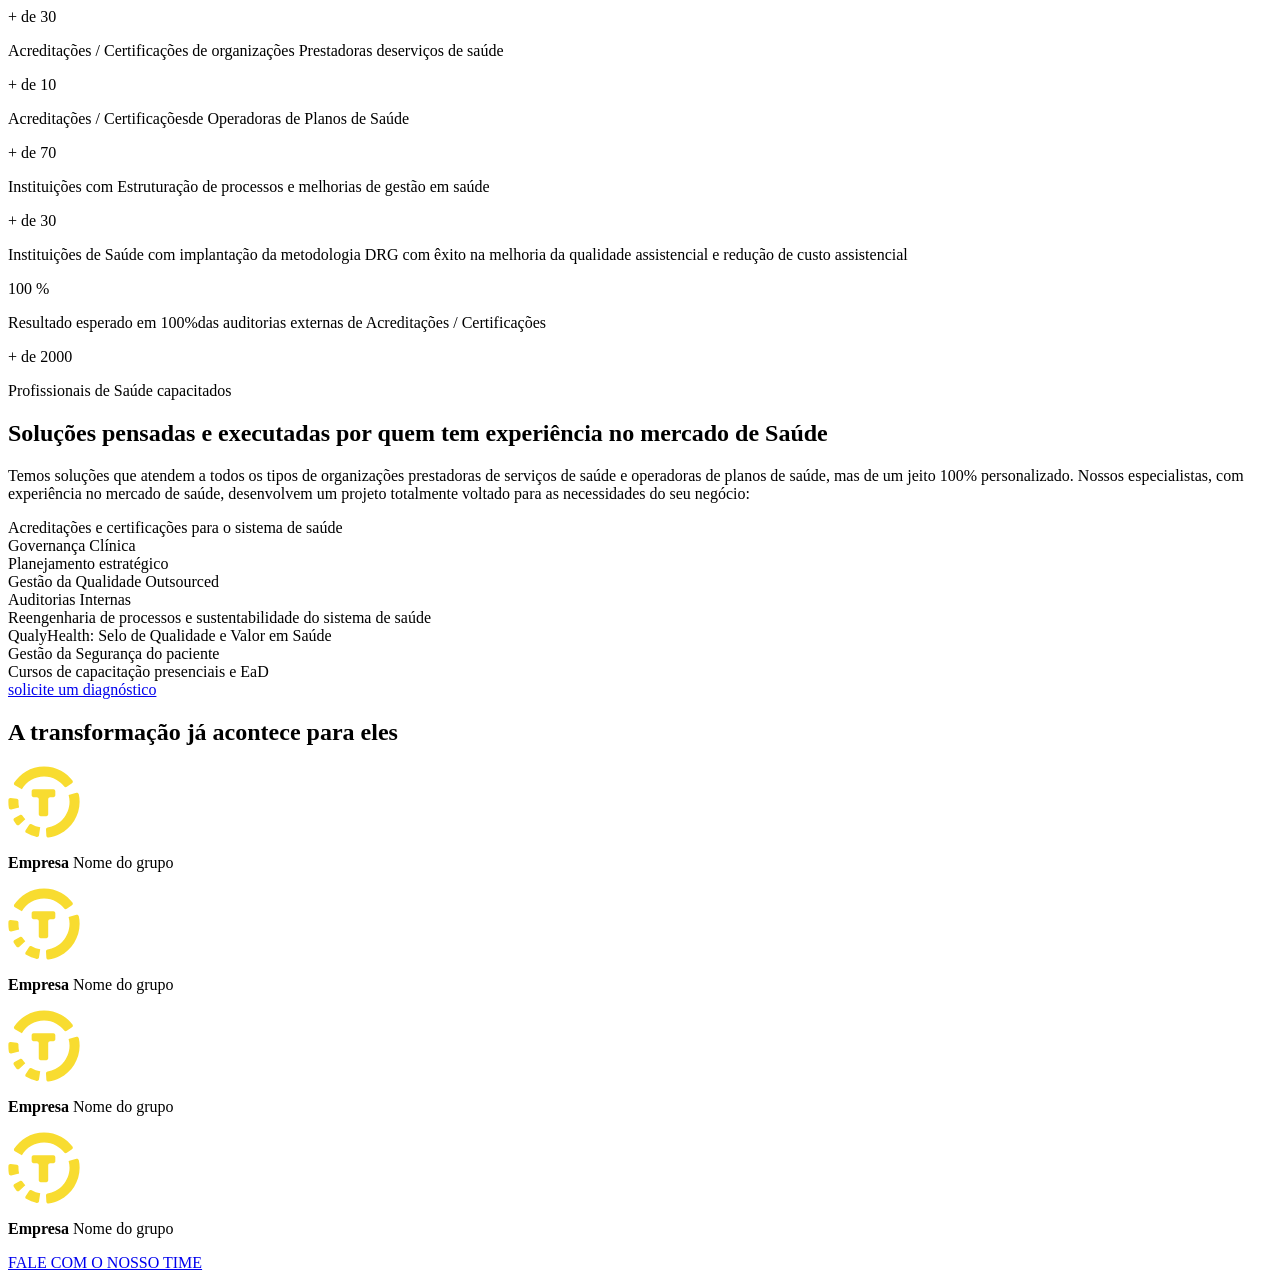
<file: .dev/src/index.html>
<include src="./html/header.html"></include>

<body class="page--home">
	<include src="./html/nav.html"></include>

	<main>
		<include src="./html//hero/hero-ni.html"></include>
		<section class="numbers">
			<div class="numbers__container">
				<div class="numbers__card">
					<p class="numbers__text">
						+ de
						<span>30</span>
					</p>
					<p class="numbers__desc">Acreditações / Certificações de organizações Prestadoras deserviços de saúde</p>
				</div>
				<div class="numbers__card">
					<p class="numbers__text">
						+ de
						<span>10</span>
					</p>
					<p class="numbers__desc">Acreditações / Certificaçõesde Operadoras de Planos de Saúde</p>
				</div>
				<div class="numbers__card">
					<p class="numbers__text">
						+ de
						<span>70</span>
					</p>
					<p class="numbers__desc">Instituições com Estruturação de processos e melhorias de gestão em saúde</p>
				</div>
				<div class="numbers__card">
					<p class="numbers__text">
						+ de
						<span>30</span>
					</p>
					<p class="numbers__desc">
						Instituições de Saúde com implantação da metodologia DRG com êxito na melhoria da qualidade assistencial e redução de custo assistencial
					</p>
				</div>
				<div class="numbers__card">
					<p class="numbers__text">
						100
						<span>%</span>
					</p>
					<p class="numbers__desc">Resultado esperado em 100%das auditorias externas de Acreditações / Certificações</p>
				</div>
				<div class="numbers__card">
					<p class="numbers__text">
						+ de
						<span>2000</span>
					</p>
					<p class="numbers__desc">Profissionais de Saúde capacitados</p>
				</div>
			</div>
		</section>

		<include src="./html/components/resources.html"></include>
		<section class="solutions">
			<h2 class="default__title">Soluções pensadas e executadas por quem tem experiência no mercado de Saúde</h2>
			<p class="default__desc">
				Temos soluções que atendem a todos os tipos de organizações prestadoras de serviços de saúde e operadoras de planos de saúde, mas de um jeito 100%
				personalizado. Nossos especialistas, com experiência no mercado de saúde, desenvolvem um projeto totalmente voltado para as necessidades do seu negócio:
			</p>
			<div class="solutions__container">
				<div class="solutions__card">Acreditações e certificações para o sistema de saúde</div>
				<div class="solutions__card">Governança Clínica</div>
				<div class="solutions__card">Planejamento estratégico</div>
				<div class="solutions__card">Gestão da Qualidade Outsourced</div>
				<div class="solutions__card">Auditorias Internas</div>
				<div class="solutions__card">Reengenharia de processos e sustentabilidade do sistema de saúde</div>
				<div class="solutions__card">QualyHealth: Selo de Qualidade e Valor em Saúde</div>
				<div class="solutions__card">Gestão da Segurança do paciente</div>
				<div class="solutions__card">Cursos de capacitação presenciais e EaD</div>
			</div>
			<div class="button--container"><a href="#form" class="button white bigger">solicite um diagnóstico</a></div>
		</section>
		<section class="map">
			<include src="./html/hero/hero-inv.html"></include>
		</section>
		<section class="transform">
			<section class="resources">
				<div class="resources__container">
					<h2 class="default__title" data-aos="fade-down" data-aos-delay="300">A transformação já acontece para eles</h2>

					<div class="resources__content">
						<div class="card-resources" data-aos="fade-right" data-aos-delay="300">
							<div class="card-resources__icon"><img src="./assets/logo.svg" alt="" /></div>
							<p class="default__desc">
								<b>Empresa</b>
								Nome do grupo
							</p>
						</div>
						<div class="card-resources" data-aos="fade-right" data-aos-delay="400">
							<div class="card-resources__icon"><img src="./assets/logo.svg" alt="" /></div>
							<p class="default__desc">
								<b>Empresa</b>
								Nome do grupo
							</p>
						</div>
						<div class="card-resources" data-aos="fade-right" data-aos-delay="500">
							<div class="card-resources__icon"><img src="./assets/logo.svg" alt="" /></div>
							<p class="default__desc">
								<b>Empresa</b>
								Nome do grupo
							</p>
						</div>
						<div class="card-resources" data-aos="fade-right" data-aos-delay="500">
							<div class="card-resources__icon"><img src="./assets/logo.svg" alt="" /></div>
							<p class="default__desc">
								<b>Empresa</b>
								Nome do grupo
							</p>
						</div>
					</div>
					<div class="button--container center" data-aos="fade-right" data-aos-delay="300">
						<a href="typ.html" class="button bigger">FALE COM O NOSSO TIME</a>
					</div>
				</div>
			</section>
		</section>
		<include src="./html/components/testimonials.html"></include>
		<section class="form" id="form">
			<include src="./html/hero/hero-hf.html"></include>
		</section>
		<include src="./html/components/faq.html"></include>
		<a href="politcs.html"></a>
	</main>

	<include src="./html/footer.html"></include>
</body>
</file>
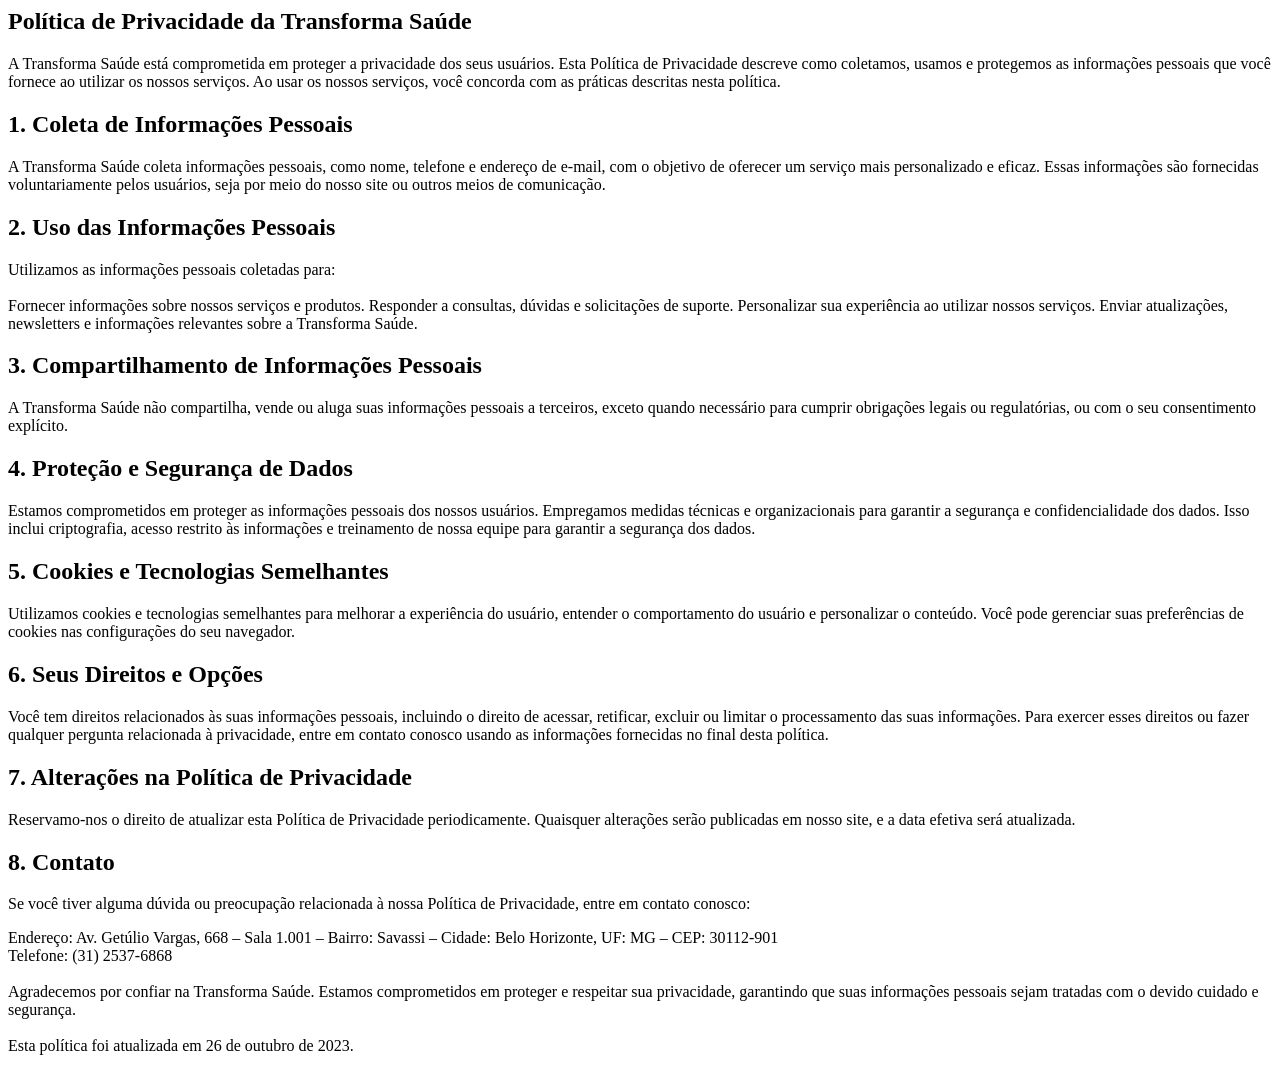
<file: .dev/src/politcs.html>
<include src="./html/header.html"></include>

<body class="page--home">
  <include src="./html/nav.html"></include>

  <main>
    <section class="text">
      <div class="text__container">
        <h1 class="default__title bigger">Política de Privacidade da Transforma Saúde</h1>

        <p class="default__desc bigger">
          A Transforma Saúde está comprometida em proteger a privacidade dos seus usuários. Esta Política de Privacidade
          descreve como coletamos, usamos e protegemos as informações pessoais que você fornece ao utilizar os nossos
          serviços. Ao usar os nossos serviços, você concorda com as práticas descritas nesta política.</p>

        <div class="text__item">
          <h2 class="default__title">
            1. Coleta de Informações Pessoais

          </h2>
          <p class="deafult__desc"> A Transforma Saúde coleta informações pessoais, como nome, telefone e endereço de
            e-mail, com o objetivo de
            oferecer um serviço mais personalizado e eficaz. Essas informações são fornecidas voluntariamente pelos
            usuários, seja por meio do nosso site ou outros meios de comunicação.</p>
        </div>
        <div class="text__item">
          <h2 class="default__title">

            2. Uso das Informações Pessoais
          </h2>
          <p class="default__desc">Utilizamos as informações pessoais coletadas para:
            <br><br>
            Fornecer informações sobre nossos serviços e produtos.
            Responder a consultas, dúvidas e solicitações de suporte.
            Personalizar sua experiência ao utilizar nossos serviços.
            Enviar atualizações, newsletters e informações relevantes sobre a Transforma Saúde.
          </p>
        </div>
        <div class="text__item">
          <h2 class="default__title">
            3. Compartilhamento de Informações Pessoais

          </h2>
          <p class="default__desc">A Transforma Saúde não compartilha, vende ou aluga suas informações pessoais a
            terceiros, exceto quando necessário para cumprir obrigações legais ou regulatórias, ou com o seu
            consentimento explícito.</p>

        </div>
        <div class="text__item">
          <h2 class="default__title">
            4. Proteção e Segurança de Dados

          </h2>
          <p class="default__desc">Estamos comprometidos em proteger as informações pessoais dos nossos usuários.
            Empregamos medidas técnicas e organizacionais para garantir a segurança e confidencialidade dos dados. Isso
            inclui criptografia, acesso restrito às informações e treinamento de nossa equipe para garantir a segurança
            dos dados.</p>

        </div>
        <div class="text__item">
          <h2 class="default__title">
            5. Cookies e Tecnologias Semelhantes

          </h2>
          <p class="default__desc">Utilizamos cookies e tecnologias semelhantes para melhorar a experiência do usuário,
            entender o comportamento do usuário e personalizar o conteúdo. Você pode gerenciar suas preferências de
            cookies nas configurações do seu navegador.</p>

        </div>
        <div class="text__item">
          <h2 class="default__title">
            6. Seus Direitos e Opções

          </h2>
          <p class="default__desc">Você tem direitos relacionados às suas informações pessoais, incluindo o direito de
            acessar, retificar, excluir ou limitar o processamento das suas informações. Para exercer esses direitos ou
            fazer qualquer pergunta relacionada à privacidade, entre em contato conosco usando as informações fornecidas
            no final desta política.</p>

        </div>
        <div class="text__item">

          <h2 class="default__title">
            7. Alterações na Política de Privacidade

          </h2>
          <p class="default__desc">Reservamo-nos o direito de atualizar esta Política de Privacidade periodicamente.
            Quaisquer alterações serão publicadas em nosso site, e a data efetiva será atualizada.</p>

        </div>
        <div class="text__item">
          <h2 class="default__title">
            8. Contato

          </h2>
          <p class="default__desc">Se você tiver alguma dúvida ou preocupação relacionada à nossa Política de
            Privacidade, entre em contato conosco:</p>

        </div>
        <div class="text__item">

          <p class="default__desc">Endereço: Av. Getúlio Vargas, 668 – Sala 1.001 – Bairro: Savassi – Cidade: Belo
            Horizonte, UF: MG – CEP: 30112-901 <br>
            Telefone: (31) 2537-6868
            <br><br>
            Agradecemos por confiar na Transforma Saúde. Estamos comprometidos em proteger e respeitar sua privacidade,
            garantindo que suas informações pessoais sejam tratadas com o devido cuidado e segurança.
            <br><br>Esta política foi atualizada em 26 de outubro de 2023.

          </p>

        </div>

      </div>
    </section>
  </main>

  <include src="./html/footer.html"></include>
</body>
</file>
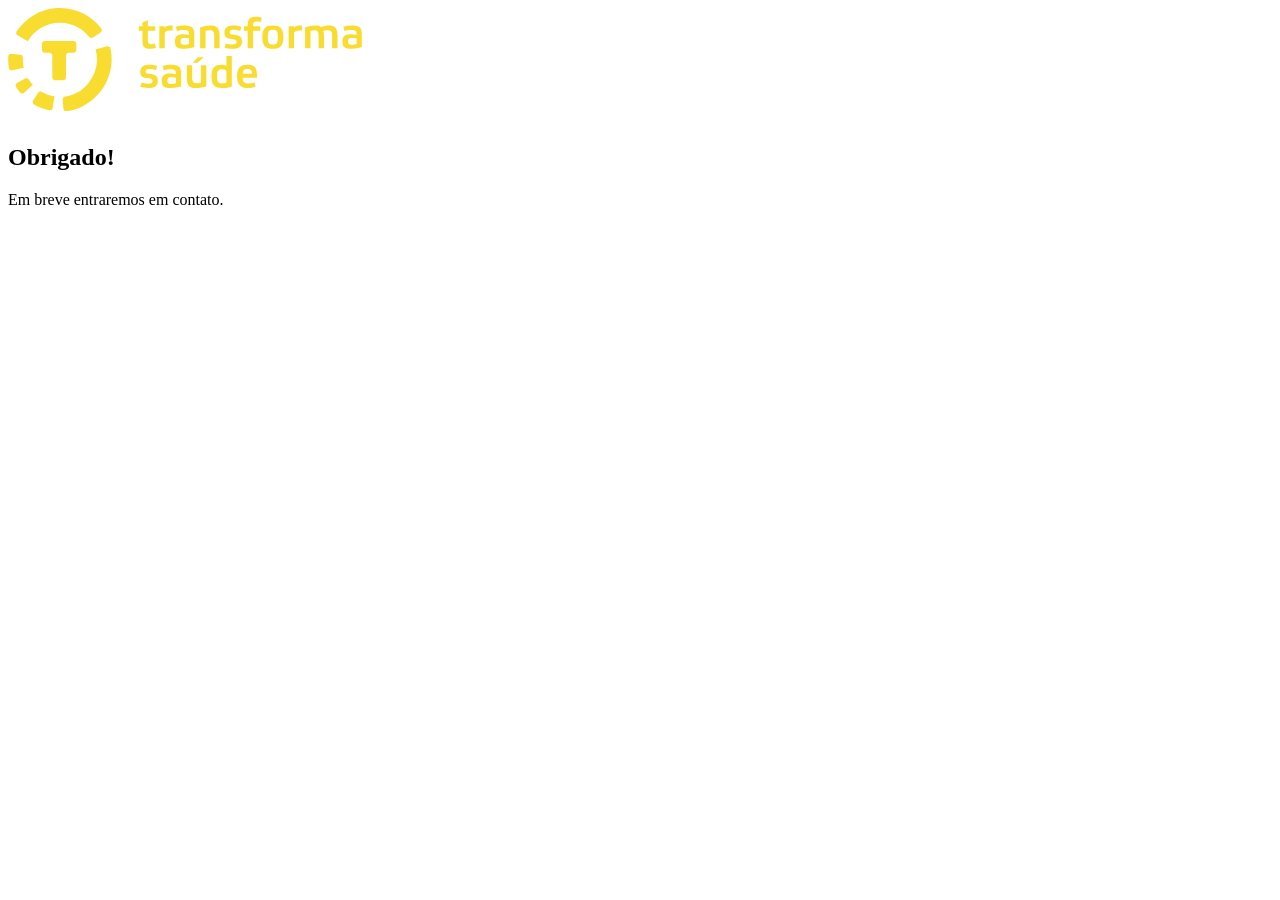
<file: .dev/src/typ.html>
<include src="./html/header.html"></include>

<body class="page--typ">
	<include src="./html/nav.html"></include>

	<section class="hero" data-aos="fade-down" data-aos-delay="300">
		<div class="hero__container d-flex">
			<div class="hero__content">
				<div class="hero__holder">
					<div class="hero__logo" style="margin: 0 auto; margin-bottom: 32px"><img src="./assets/logo-hero.svg" alt="" /></div>
				</div>
				<h1 class="hero__title text-center">Obrigado!</h1>
				<p class="default__desc text-center">Em breve entraremos em contato.</p>
			</div>
		</div>
	</section>

	<include src="./html/footer.html"></include>
</body>
</file>
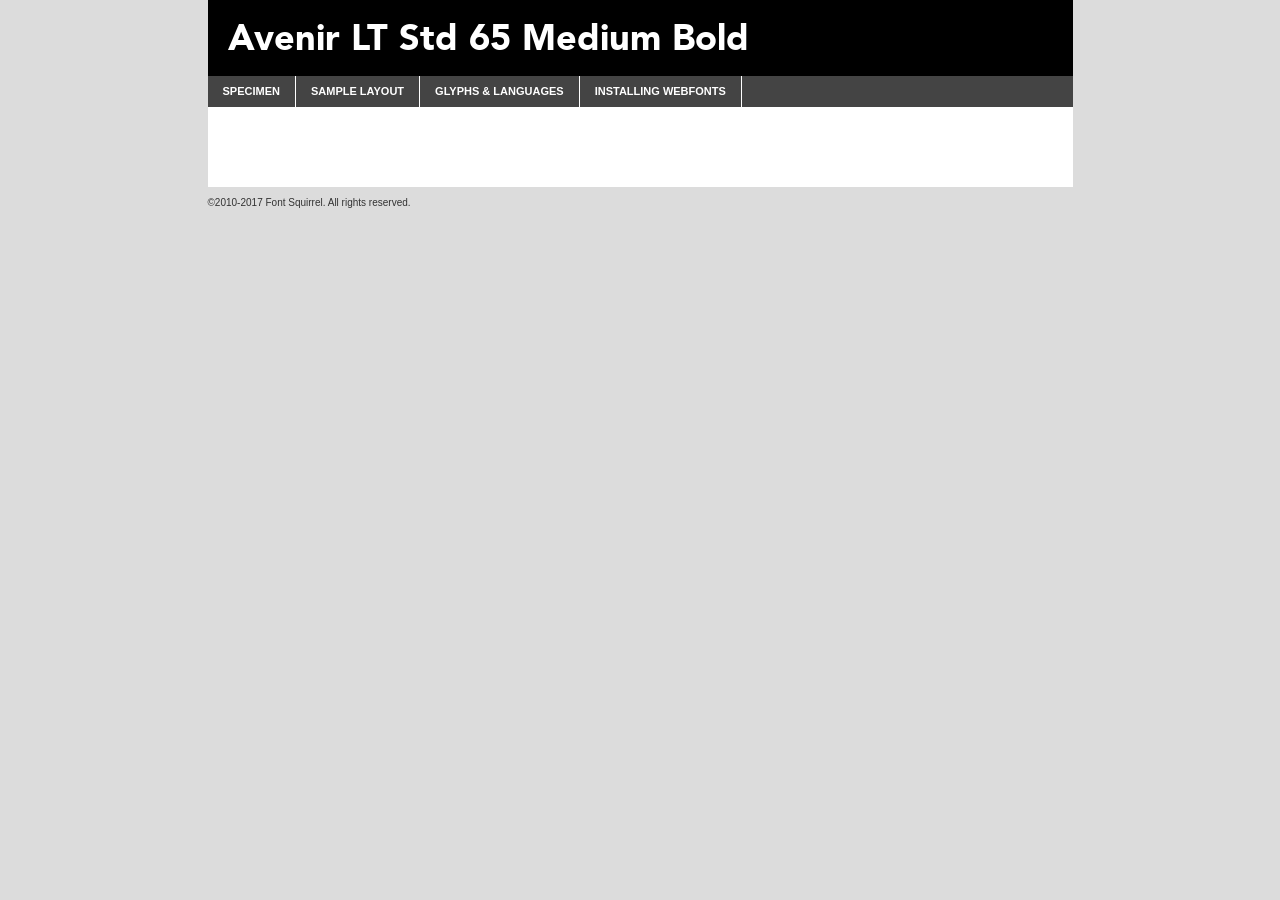
<file: .dev/src/fonts/avenirltstd-black-demo.html>
<!DOCTYPE html PUBLIC "-//W3C//DTD XHTML 1.0 Transitional//EN"
        "http://www.w3.org/TR/xhtml1/DTD/xhtml1-transitional.dtd">

<html xmlns="http://www.w3.org/1999/xhtml" xml:lang="en" lang="en">
<head>
    <meta http-equiv="Content-Type" content="text/html; charset=utf-8"/>
    <script src="http://ajax.googleapis.com/ajax/libs/jquery/1.7.2/jquery.min.js" type="text/javascript" charset="utf-8"></script>
    <script type="text/javascript">
		(function($) {
			$.fn.easyTabs = function(option) {
				var param = jQuery.extend({ fadeSpeed: 'fast', defaultContent: 1, activeClass: 'active' }, option);
				$(this).each(function() {
					var thisId = '#' + this.id;
					if ( param.defaultContent == '' )
					{
						param.defaultContent = 1;
					}
					if ( typeof param.defaultContent == 'number' )
					{
						var defaultTab = $(thisId + ' .tabs li:eq(' + (param.defaultContent - 1) + ') a').attr('href').substr(1);
					}
					else
					{
						var defaultTab = param.defaultContent;
					}
					$(thisId + ' .tabs li a').each(function() {
						var tabToHide = $(this).attr('href').substr(1);
						$('#' + tabToHide).addClass('easytabs-tab-content');
					});
					hideAll();
					changeContent(defaultTab);

					function hideAll() {$(thisId + ' .easytabs-tab-content').hide();}

					function changeContent(tabId)
					{
						hideAll();
						$(thisId + ' .tabs li').removeClass(param.activeClass);
						$(thisId + ' .tabs li a[href=#' + tabId + ']').closest('li').addClass(param.activeClass);
						if ( param.fadeSpeed != 'none' )
						{
							$(thisId + ' #' + tabId).fadeIn(param.fadeSpeed);
						}
						else
						{
							$(thisId + ' #' + tabId).show();
						}
					}

					$(thisId + ' .tabs li').click(function() {
						var tabId = $(this).find('a').attr('href').substr(1);
						changeContent(tabId);
						return false;
					});
				});
			}
		})(jQuery);
    </script>
    <link rel="stylesheet" href="specimen_files/specimen_stylesheet.css" type="text/css" charset="utf-8"/>
    <link rel="stylesheet" href="stylesheet.css" type="text/css" charset="utf-8"/>

    <style type="text/css">
        		body {
			font-family: 'avenir_lt_std95_black';
        		}

            </style>

    <title>Avenir LT Std 65 Medium Bold Specimen</title>


    <script type="text/javascript" charset="utf-8">
		$(document).ready(function() {
			$('#container').easyTabs({ defaultContent: 1 });
		});
    </script>
</head>

<body>
<div id="container">
    <div id="header">
		Avenir LT Std 65 Medium Bold    </div>
    <ul class="tabs">
        <li><a href="#specimen">Specimen</a></li>
        <li><a href="#layout">Sample Layout</a></li>
		        <li><a href="#glyphs">Glyphs &amp; Languages</a></li>
        <li><a href="#installing">Installing Webfonts</a></li>

    </ul>

    <div id="main_content">


        <div id="specimen">

            <div class="section">
                <div class="grid12 firstcol">
                    <div class="huge">AaBb</div>
                </div>
            </div>

            <div class="section">
                <div class="glyph_range">A&#x200B;B&#x200b;C&#x200b;D&#x200b;E&#x200b;F&#x200b;G&#x200b;H&#x200b;I&#x200b;J&#x200b;K&#x200b;L&#x200b;M&#x200b;N&#x200b;O&#x200b;P&#x200b;Q&#x200b;R&#x200b;S&#x200b;T&#x200b;U&#x200b;V&#x200b;W&#x200b;X&#x200b;Y&#x200b;Z&#x200b;a&#x200b;b&#x200b;c&#x200b;d&#x200b;e&#x200b;f&#x200b;g&#x200b;h&#x200b;i&#x200b;j&#x200b;k&#x200b;l&#x200b;m&#x200b;n&#x200b;o&#x200b;p&#x200b;q&#x200b;r&#x200b;s&#x200b;t&#x200b;u&#x200b;v&#x200b;w&#x200b;x&#x200b;y&#x200b;z&#x200b;1&#x200b;2&#x200b;3&#x200b;4&#x200b;5&#x200b;6&#x200b;7&#x200b;8&#x200b;9&#x200b;0&#x200b;&amp;&#x200b;.&#x200b;,&#x200b;?&#x200b;!&#x200b;&#64;&#x200b;(&#x200b;)&#x200b;#&#x200b;$&#x200b;%&#x200b;*&#x200b;+&#x200b;-&#x200b;=&#x200b;:&#x200b;;</div>
            </div>
            <div class="section">
                <div class="grid12 firstcol">
                    <table class="sample_table">
                        <tr>
                            <td>10</td>
                            <td class="size10">abcdefghijklmnopqrstuvwxyzABCDEFGHIJKLMNOPQRSTUVWXYZ0123456789abcdefghijklmnopqrstuvwxyzABCDEFGHIJKLMNOPQRSTUVWXYZ0123456789abcdefghijklmnopqrstuvwxyzABCDEFGHIJKLMNOPQRSTUVWXYZ</td>
                        </tr>
                        <tr>
                            <td>11</td>
                            <td class="size11">abcdefghijklmnopqrstuvwxyzABCDEFGHIJKLMNOPQRSTUVWXYZ0123456789abcdefghijklmnopqrstuvwxyzABCDEFGHIJKLMNOPQRSTUVWXYZ0123456789abcdefghijklmnopqrstuvwxyzABCDEFGHIJKLMNOPQRSTUVWXYZ</td>
                        </tr>
                        <tr>
                            <td>12</td>
                            <td class="size12">abcdefghijklmnopqrstuvwxyzABCDEFGHIJKLMNOPQRSTUVWXYZ0123456789abcdefghijklmnopqrstuvwxyzABCDEFGHIJKLMNOPQRSTUVWXYZ0123456789abcdefghijklmnopqrstuvwxyzABCDEFGHIJKLMNOPQRSTUVWXYZ</td>
                        </tr>
                        <tr>
                            <td>13</td>
                            <td class="size13">abcdefghijklmnopqrstuvwxyzABCDEFGHIJKLMNOPQRSTUVWXYZ0123456789abcdefghijklmnopqrstuvwxyzABCDEFGHIJKLMNOPQRSTUVWXYZ0123456789abcdefghijklmnopqrstuvwxyzABCDEFGHIJKLMNOPQRSTUVWXYZ</td>
                        </tr>
                        <tr>
                            <td>14</td>
                            <td class="size14">abcdefghijklmnopqrstuvwxyzABCDEFGHIJKLMNOPQRSTUVWXYZ0123456789abcdefghijklmnopqrstuvwxyzABCDEFGHIJKLMNOPQRSTUVWXYZ0123456789abcdefghijklmnopqrstuvwxyzABCDEFGHIJKLMNOPQRSTUVWXYZ</td>
                        </tr>
                        <tr>
                            <td>16</td>
                            <td class="size16">abcdefghijklmnopqrstuvwxyzABCDEFGHIJKLMNOPQRSTUVWXYZ0123456789abcdefghijklmnopqrstuvwxyzABCDEFGHIJKLMNOPQRSTUVWXYZ</td>
                        </tr>
                        <tr>
                            <td>18</td>
                            <td class="size18">abcdefghijklmnopqrstuvwxyzABCDEFGHIJKLMNOPQRSTUVWXYZ0123456789abcdefghijklmnopqrstuvwxyzABCDEFGHIJKLMNOPQRSTUVWXYZ</td>
                        </tr>
                        <tr>
                            <td>20</td>
                            <td class="size20">abcdefghijklmnopqrstuvwxyzABCDEFGHIJKLMNOPQRSTUVWXYZ0123456789abcdefghijklmnopqrstuvwxyzABCDEFGHIJKLMNOPQRSTUVWXYZ</td>
                        </tr>
                        <tr>
                            <td>24</td>
                            <td class="size24">abcdefghijklmnopqrstuvwxyzABCDEFGHIJKLMNOPQRSTUVWXYZ0123456789abcdefghijklmnopqrstuvwxyzABCDEFGHIJKLMNOPQRSTUVWXYZ</td>
                        </tr>
                        <tr>
                            <td>30</td>
                            <td class="size30">abcdefghijklmnopqrstuvwxyzABCDEFGHIJKLMNOPQRSTUVWXYZ0123456789abcdefghijklmnopqrstuvwxyzABCDEFGHIJKLMNOPQRSTUVWXYZ</td>
                        </tr>
                        <tr>
                            <td>36</td>
                            <td class="size36">abcdefghijklmnopqrstuvwxyzABCDEFGHIJKLMNOPQRSTUVWXYZ0123456789abcdefghijklmnopqrstuvwxyzABCDEFGHIJKLMNOPQRSTUVWXYZ</td>
                        </tr>
                        <tr>
                            <td>48</td>
                            <td class="size48">abcdefghijklmnopqrstuvwxyzABCDEFGHIJKLMNOPQRSTUVWXYZ0123456789abcdefghijklmnopqrstuvwxyzABCDEFGHIJKLMNOPQRSTUVWXYZ</td>
                        </tr>
                        <tr>
                            <td>60</td>
                            <td class="size60">abcdefghijklmnopqrstuvwxyzABCDEFGHIJKLMNOPQRSTUVWXYZ0123456789abcdefghijklmnopqrstuvwxyzABCDEFGHIJKLMNOPQRSTUVWXYZ</td>
                        </tr>
                        <tr>
                            <td>72</td>
                            <td class="size72">abcdefghijklmnopqrstuvwxyzABCDEFGHIJKLMNOPQRSTUVWXYZ0123456789abcdefghijklmnopqrstuvwxyzABCDEFGHIJKLMNOPQRSTUVWXYZ</td>
                        </tr>
                        <tr>
                            <td>90</td>
                            <td class="size90">abcdefghijklmnopqrstuvwxyzABCDEFGHIJKLMNOPQRSTUVWXYZ0123456789abcdefghijklmnopqrstuvwxyzABCDEFGHIJKLMNOPQRSTUVWXYZ</td>
                        </tr>
                    </table>

                </div>

            </div>


            <div class="section" id="bodycomparison">


                <div id="xheight">
                    <div class="fontbody">&#x25FC;&#x25FC;&#x25FC;&#x25FC;&#x25FC;&#x25FC;&#x25FC;&#x25FC;&#x25FC;&#x25FC;&#x25FC;&#x25FC;&#x25FC;&#x25FC;&#x25FC;&#x25FC;&#x25FC;&#x25FC;&#x25FC;&#x25FC;&#x25FC;&#x25FC;&#x25FC;&#x25FC;&#x25FC;&#x25FC;&#x25FC;&#x25FC;&#x25FC;&#x25FC;&#x25FC;&#x25FC;&#x25FC;&#x25FC;&#x25FC;&#x25FC;&#x25FC;&#x25FC;&#x25FC;&#x25FC;&#x25FC;&#x25FC;&#x25FC;&#x25FC;&#x25FC;&#x25FC;&#x25FC;&#x25FC;&#x25FC;&#x25FC;&#x25FC;&#x25FC;&#x25FC;&#x25FC;&#x25FC;&#x25FC;&#x25FC;&#x25FC;&#x25FC;&#x25FC;&#x25FC;&#x25FC;&#x25FC;&#x25FC;&#x25FC;&#x25FC;&#x25FC;&#x25FC;&#x25FC;&#x25FC;&#x25FC;&#x25FC;&#x25FC;&#x25FC;&#x25FC;&#x25FC;&#x25FC;&#x25FC;&#x25FC;&#x25FC;&#x25FC;&#x25FC;&#x25FC;&#x25FC;&#x25FC;&#x25FC;&#x25FC;&#x25FC;&#x25FC;&#x25FC;&#x25FC;&#x25FC;&#x25FC;&#x25FC;&#x25FC;&#x25FC;&#x25FC;&#x25FC;&#x25FC;body</div>
                    <div class="arialbody">body</div>
                    <div class="verdanabody">body</div>
                    <div class="georgiabody">body</div>
                </div>
                <div class="fontbody" style="z-index:1">
                    body<span>Avenir LT Std 65 Medium Bold</span>
                </div>
                <div class="arialbody" style="z-index:1">
                    body<span>Arial</span>
                </div>
                <div class="verdanabody" style="z-index:1">
                    body<span>Verdana</span>
                </div>
                <div class="georgiabody" style="z-index:1">
                    body<span>Georgia</span>
                </div>


            </div>


            <div class="section psample psample_row1" id="">

                <div class="grid2 firstcol">
                    <p class="size10"><span>10.</span>Aenean lacinia bibendum nulla sed consectetur. Fusce dapibus, tellus ac cursus commodo, tortor mauris condimentum nibh, ut fermentum massa justo sit amet risus. Nullam id dolor id nibh ultricies vehicula ut id elit. Cum sociis natoque penatibus et magnis dis parturient montes, nascetur ridiculus mus. Nulla vitae elit libero, a pharetra augue.</p>

                </div>
                <div class="grid3">
                    <p class="size11"><span>11.</span>Aenean lacinia bibendum nulla sed consectetur. Fusce dapibus, tellus ac cursus commodo, tortor mauris condimentum nibh, ut fermentum massa justo sit amet risus. Nullam id dolor id nibh ultricies vehicula ut id elit. Cum sociis natoque penatibus et magnis dis parturient montes, nascetur ridiculus mus. Nulla vitae elit libero, a pharetra augue.</p>

                </div>
                <div class="grid3">
                    <p class="size12"><span>12.</span>Aenean lacinia bibendum nulla sed consectetur. Fusce dapibus, tellus ac cursus commodo, tortor mauris condimentum nibh, ut fermentum massa justo sit amet risus. Nullam id dolor id nibh ultricies vehicula ut id elit. Cum sociis natoque penatibus et magnis dis parturient montes, nascetur ridiculus mus. Nulla vitae elit libero, a pharetra augue.</p>

                </div>
                <div class="grid4">
                    <p class="size13"><span>13.</span>Aenean lacinia bibendum nulla sed consectetur. Fusce dapibus, tellus ac cursus commodo, tortor mauris condimentum nibh, ut fermentum massa justo sit amet risus. Nullam id dolor id nibh ultricies vehicula ut id elit. Cum sociis natoque penatibus et magnis dis parturient montes, nascetur ridiculus mus. Nulla vitae elit libero, a pharetra augue.</p>

                </div>
                <div class="white_blend"></div>

            </div>
            <div class="section psample psample_row2" id="">
                <div class="grid3 firstcol">
                    <p class="size14"><span>14.</span>Aenean lacinia bibendum nulla sed consectetur. Fusce dapibus, tellus ac cursus commodo, tortor mauris condimentum nibh, ut fermentum massa justo sit amet risus. Nullam id dolor id nibh ultricies vehicula ut id elit. Cum sociis natoque penatibus et magnis dis parturient montes, nascetur ridiculus mus. Nulla vitae elit libero, a pharetra augue.</p>

                </div>
                <div class="grid4">
                    <p class="size16"><span>16.</span>Aenean lacinia bibendum nulla sed consectetur. Fusce dapibus, tellus ac cursus commodo, tortor mauris condimentum nibh, ut fermentum massa justo sit amet risus. Nullam id dolor id nibh ultricies vehicula ut id elit. Cum sociis natoque penatibus et magnis dis parturient montes, nascetur ridiculus mus. Nulla vitae elit libero, a pharetra augue.</p>

                </div>
                <div class="grid5">
                    <p class="size18"><span>18.</span>Aenean lacinia bibendum nulla sed consectetur. Fusce dapibus, tellus ac cursus commodo, tortor mauris condimentum nibh, ut fermentum massa justo sit amet risus. Nullam id dolor id nibh ultricies vehicula ut id elit. Cum sociis natoque penatibus et magnis dis parturient montes, nascetur ridiculus mus. Nulla vitae elit libero, a pharetra augue.</p>

                </div>

                <div class="white_blend"></div>

            </div>

            <div class="section psample psample_row3" id="">
                <div class="grid5 firstcol">
                    <p class="size20"><span>20.</span>Aenean lacinia bibendum nulla sed consectetur. Fusce dapibus, tellus ac cursus commodo, tortor mauris condimentum nibh, ut fermentum massa justo sit amet risus. Nullam id dolor id nibh ultricies vehicula ut id elit. Cum sociis natoque penatibus et magnis dis parturient montes, nascetur ridiculus mus. Nulla vitae elit libero, a pharetra augue.</p>
                </div>
                <div class="grid7">
                    <p class="size24"><span>24.</span>Aenean lacinia bibendum nulla sed consectetur. Fusce dapibus, tellus ac cursus commodo, tortor mauris condimentum nibh, ut fermentum massa justo sit amet risus. Nullam id dolor id nibh ultricies vehicula ut id elit. Cum sociis natoque penatibus et magnis dis parturient montes, nascetur ridiculus mus. Nulla vitae elit libero, a pharetra augue.</p>
                </div>

                <div class="white_blend"></div>

            </div>

            <div class="section psample psample_row4" id="">
                <div class="grid12 firstcol">
                    <p class="size30"><span>30.</span>Aenean lacinia bibendum nulla sed consectetur. Fusce dapibus, tellus ac cursus commodo, tortor mauris condimentum nibh, ut fermentum massa justo sit amet risus. Nullam id dolor id nibh ultricies vehicula ut id elit. Cum sociis natoque penatibus et magnis dis parturient montes, nascetur ridiculus mus. Nulla vitae elit libero, a pharetra augue.</p>
                </div>
                <div class="white_blend"></div>

            </div>


            <div class="section psample psample_row1 fullreverse">
                <div class="grid2 firstcol">
                    <p class="size10"><span>10.</span>Aenean lacinia bibendum nulla sed consectetur. Fusce dapibus, tellus ac cursus commodo, tortor mauris condimentum nibh, ut fermentum massa justo sit amet risus. Nullam id dolor id nibh ultricies vehicula ut id elit. Cum sociis natoque penatibus et magnis dis parturient montes, nascetur ridiculus mus. Nulla vitae elit libero, a pharetra augue.</p>

                </div>
                <div class="grid3">
                    <p class="size11"><span>11.</span>Aenean lacinia bibendum nulla sed consectetur. Fusce dapibus, tellus ac cursus commodo, tortor mauris condimentum nibh, ut fermentum massa justo sit amet risus. Nullam id dolor id nibh ultricies vehicula ut id elit. Cum sociis natoque penatibus et magnis dis parturient montes, nascetur ridiculus mus. Nulla vitae elit libero, a pharetra augue.</p>

                </div>
                <div class="grid3">
                    <p class="size12"><span>12.</span>Aenean lacinia bibendum nulla sed consectetur. Fusce dapibus, tellus ac cursus commodo, tortor mauris condimentum nibh, ut fermentum massa justo sit amet risus. Nullam id dolor id nibh ultricies vehicula ut id elit. Cum sociis natoque penatibus et magnis dis parturient montes, nascetur ridiculus mus. Nulla vitae elit libero, a pharetra augue.</p>

                </div>
                <div class="grid4">
                    <p class="size13"><span>13.</span>Aenean lacinia bibendum nulla sed consectetur. Fusce dapibus, tellus ac cursus commodo, tortor mauris condimentum nibh, ut fermentum massa justo sit amet risus. Nullam id dolor id nibh ultricies vehicula ut id elit. Cum sociis natoque penatibus et magnis dis parturient montes, nascetur ridiculus mus. Nulla vitae elit libero, a pharetra augue.</p>

                </div>
                <div class="black_blend"></div>

            </div>

            <div class="section psample psample_row2 fullreverse">
                <div class="grid3 firstcol">
                    <p class="size14"><span>14.</span>Aenean lacinia bibendum nulla sed consectetur. Fusce dapibus, tellus ac cursus commodo, tortor mauris condimentum nibh, ut fermentum massa justo sit amet risus. Nullam id dolor id nibh ultricies vehicula ut id elit. Cum sociis natoque penatibus et magnis dis parturient montes, nascetur ridiculus mus. Nulla vitae elit libero, a pharetra augue.</p>

                </div>
                <div class="grid4">
                    <p class="size16"><span>16.</span>Aenean lacinia bibendum nulla sed consectetur. Fusce dapibus, tellus ac cursus commodo, tortor mauris condimentum nibh, ut fermentum massa justo sit amet risus. Nullam id dolor id nibh ultricies vehicula ut id elit. Cum sociis natoque penatibus et magnis dis parturient montes, nascetur ridiculus mus. Nulla vitae elit libero, a pharetra augue.</p>

                </div>
                <div class="grid5">
                    <p class="size18"><span>18.</span>Aenean lacinia bibendum nulla sed consectetur. Fusce dapibus, tellus ac cursus commodo, tortor mauris condimentum nibh, ut fermentum massa justo sit amet risus. Nullam id dolor id nibh ultricies vehicula ut id elit. Cum sociis natoque penatibus et magnis dis parturient montes, nascetur ridiculus mus. Nulla vitae elit libero, a pharetra augue.</p>

                </div>
                <div class="black_blend"></div>

            </div>

            <div class="section psample fullreverse psample_row3" id="">
                <div class="grid5 firstcol">
                    <p class="size20"><span>20.</span>Aenean lacinia bibendum nulla sed consectetur. Fusce dapibus, tellus ac cursus commodo, tortor mauris condimentum nibh, ut fermentum massa justo sit amet risus. Nullam id dolor id nibh ultricies vehicula ut id elit. Cum sociis natoque penatibus et magnis dis parturient montes, nascetur ridiculus mus. Nulla vitae elit libero, a pharetra augue.</p>
                </div>
                <div class="grid7">
                    <p class="size24"><span>24.</span>Aenean lacinia bibendum nulla sed consectetur. Fusce dapibus, tellus ac cursus commodo, tortor mauris condimentum nibh, ut fermentum massa justo sit amet risus. Nullam id dolor id nibh ultricies vehicula ut id elit. Cum sociis natoque penatibus et magnis dis parturient montes, nascetur ridiculus mus. Nulla vitae elit libero, a pharetra augue.</p>
                </div>

                <div class="black_blend"></div>

            </div>

            <div class="section psample fullreverse psample_row4" id="" style="border-bottom: 20px #000 solid;">
                <div class="grid12 firstcol">
                    <p class="size30"><span>30.</span>Aenean lacinia bibendum nulla sed consectetur. Fusce dapibus, tellus ac cursus commodo, tortor mauris condimentum nibh, ut fermentum massa justo sit amet risus. Nullam id dolor id nibh ultricies vehicula ut id elit. Cum sociis natoque penatibus et magnis dis parturient montes, nascetur ridiculus mus. Nulla vitae elit libero, a pharetra augue.</p>
                </div>
                <div class="black_blend"></div>

            </div>


        </div>

        <div id="layout">

            <div class="section">

                <div class="grid12 firstcol">
                    <h1>Lorem Ipsum Dolor</h1>
                    <h2>Etiam porta sem malesuada magna mollis euismod</h2>

                    <p class="byline">By <a href="#link">Aenean Lacinia</a></p>
                </div>
            </div>
            <div class="section">
                <div class="grid8 firstcol">
                    <p class="large">Donec sed odio dui. Morbi leo risus, porta ac consectetur ac, vestibulum at eros. Fusce dapibus, tellus ac cursus commodo, tortor mauris condimentum nibh, ut fermentum massa justo sit amet risus. </p>


                    <h3>Pellentesque ornare sem</h3>

                    <p>Maecenas sed diam eget risus varius blandit sit amet non magna. Maecenas faucibus mollis interdum. Donec ullamcorper nulla non metus auctor fringilla. Nullam id dolor id nibh ultricies vehicula ut id elit. Nullam id dolor id nibh ultricies vehicula ut id elit. </p>

                    <p>Aenean eu leo quam. Pellentesque ornare sem lacinia quam venenatis vestibulum. Lorem ipsum dolor sit amet, consectetur adipiscing elit. Cum sociis natoque penatibus et magnis dis parturient montes, nascetur ridiculus mus. </p>

                    <p>Nulla vitae elit libero, a pharetra augue. Praesent commodo cursus magna, vel scelerisque nisl consectetur et. Aenean lacinia bibendum nulla sed consectetur. </p>

                    <p>Nullam quis risus eget urna mollis ornare vel eu leo. Nullam quis risus eget urna mollis ornare vel eu leo. Maecenas sed diam eget risus varius blandit sit amet non magna. Donec ullamcorper nulla non metus auctor fringilla. </p>

                    <h3>Cras mattis consectetur</h3>

                    <p>Aenean eu leo quam. Pellentesque ornare sem lacinia quam venenatis vestibulum. Aenean lacinia bibendum nulla sed consectetur. Integer posuere erat a ante venenatis dapibus posuere velit aliquet. Cras mattis consectetur purus sit amet fermentum. </p>

                    <p>Nullam id dolor id nibh ultricies vehicula ut id elit. Nullam quis risus eget urna mollis ornare vel eu leo. Cras mattis consectetur purus sit amet fermentum.</p>
                </div>

                <div class="grid4 sidebar">

                    <div class="box reverse">
                        <p class="last">Nullam quis risus eget urna mollis ornare vel eu leo. Donec ullamcorper nulla non metus auctor fringilla. Cras mattis consectetur purus sit amet fermentum. Sed posuere consectetur est at lobortis. Lorem ipsum dolor sit amet, consectetur adipiscing elit. </p>
                    </div>

                    <p class="caption">Maecenas sed diam eget risus varius.</p>

                    <p>Vestibulum id ligula porta felis euismod semper. Integer posuere erat a ante venenatis dapibus posuere velit aliquet. Vestibulum id ligula porta felis euismod semper. Sed posuere consectetur est at lobortis. Maecenas sed diam eget risus varius blandit sit amet non magna. Fusce dapibus, tellus ac cursus commodo, tortor mauris condimentum nibh, ut fermentum massa justo sit amet risus. </p>


                    <p>Duis mollis, est non commodo luctus, nisi erat porttitor ligula, eget lacinia odio sem nec elit. Aenean lacinia bibendum nulla sed consectetur. Vivamus sagittis lacus vel augue laoreet rutrum faucibus dolor auctor. Aenean lacinia bibendum nulla sed consectetur. Nullam quis risus eget urna mollis ornare vel eu leo. </p>

                    <p>Praesent commodo cursus magna, vel scelerisque nisl consectetur et. Donec ullamcorper nulla non metus auctor fringilla. Maecenas faucibus mollis interdum. Fusce dapibus, tellus ac cursus commodo, tortor mauris condimentum nibh, ut fermentum massa justo sit amet risus. </p>

                </div>
            </div>

        </div>


		

        <div id="glyphs">
            <div class="section">
                <div class="grid12 firstcol">

                    <h1>Language Support</h1>
                    <p>The subset of Avenir LT Std 65 Medium Bold in this kit supports the following languages:<br/>

						Albanian, Basque, Breton, Chamorro, Danish, Dutch, English, Faroese, Finnish, French, Frisian, Galician, German, Icelandic, Italian, Malagasy, Norwegian, Portuguese, Spanish, Alsatian, Aragonese, Arapaho, Arrernte, Asturian, Aymara, Bislama, Cebuano, Corsican, Fijian, French_creole, Genoese, Gilbertese, Greenlandic, Haitian_creole, Hiligaynon, Hmong, Hopi, Ibanag, Iloko_ilokano, Indonesian, Interglossa_glosa, Interlingua, Irish_gaelic, Jerriais, Lojban, Lombard, Luxembourgeois, Manx, Mohawk, Norfolk_pitcairnese, Occitan, Oromo, Pangasinan, Papiamento, Piedmontese, Potawatomi, Rhaeto-romance, Romansh, Rotokas, Sami_lule, Samoan, Sardinian, Scots_gaelic, Seychelles_creole, Shona, Sicilian, Somali, Southern_ndebele, Swahili, Swati_swazi, Tagalog_filipino_pilipino, Tetum, Tok_pisin, Uyghur_latinized, Volapuk, Walloon, Warlpiri, Xhosa, Yapese, Zulu, Latinbasic, Ubasic, Demo                    </p>
                    <h1>Glyph Chart</h1>
                    <p>The subset of Avenir LT Std 65 Medium Bold in this kit includes all the glyphs listed below. Unicode entities are included above each glyph to help you insert individual characters into your layout.</p>
                    <div id="glyph_chart">

																				                                <div><p>&amp;#32;</p>&#32;</div>
																				                                <div><p>&amp;#33;</p>&#33;</div>
																				                                <div><p>&amp;#34;</p>&#34;</div>
																				                                <div><p>&amp;#35;</p>&#35;</div>
																				                                <div><p>&amp;#36;</p>&#36;</div>
																				                                <div><p>&amp;#37;</p>&#37;</div>
																				                                <div><p>&amp;#38;</p>&#38;</div>
																				                                <div><p>&amp;#39;</p>&#39;</div>
																				                                <div><p>&amp;#40;</p>&#40;</div>
																				                                <div><p>&amp;#41;</p>&#41;</div>
																				                                <div><p>&amp;#42;</p>&#42;</div>
																				                                <div><p>&amp;#43;</p>&#43;</div>
																				                                <div><p>&amp;#44;</p>&#44;</div>
																				                                <div><p>&amp;#45;</p>&#45;</div>
																				                                <div><p>&amp;#46;</p>&#46;</div>
																				                                <div><p>&amp;#47;</p>&#47;</div>
																				                                <div><p>&amp;#48;</p>&#48;</div>
																				                                <div><p>&amp;#49;</p>&#49;</div>
																				                                <div><p>&amp;#50;</p>&#50;</div>
																				                                <div><p>&amp;#51;</p>&#51;</div>
																				                                <div><p>&amp;#52;</p>&#52;</div>
																				                                <div><p>&amp;#53;</p>&#53;</div>
																				                                <div><p>&amp;#54;</p>&#54;</div>
																				                                <div><p>&amp;#55;</p>&#55;</div>
																				                                <div><p>&amp;#56;</p>&#56;</div>
																				                                <div><p>&amp;#57;</p>&#57;</div>
																				                                <div><p>&amp;#58;</p>&#58;</div>
																				                                <div><p>&amp;#59;</p>&#59;</div>
																				                                <div><p>&amp;#60;</p>&#60;</div>
																				                                <div><p>&amp;#61;</p>&#61;</div>
																				                                <div><p>&amp;#62;</p>&#62;</div>
																				                                <div><p>&amp;#63;</p>&#63;</div>
																				                                <div><p>&amp;#64;</p>&#64;</div>
																				                                <div><p>&amp;#65;</p>&#65;</div>
																				                                <div><p>&amp;#66;</p>&#66;</div>
																				                                <div><p>&amp;#67;</p>&#67;</div>
																				                                <div><p>&amp;#68;</p>&#68;</div>
																				                                <div><p>&amp;#69;</p>&#69;</div>
																				                                <div><p>&amp;#70;</p>&#70;</div>
																				                                <div><p>&amp;#71;</p>&#71;</div>
																				                                <div><p>&amp;#72;</p>&#72;</div>
																				                                <div><p>&amp;#73;</p>&#73;</div>
																				                                <div><p>&amp;#74;</p>&#74;</div>
																				                                <div><p>&amp;#75;</p>&#75;</div>
																				                                <div><p>&amp;#76;</p>&#76;</div>
																				                                <div><p>&amp;#77;</p>&#77;</div>
																				                                <div><p>&amp;#78;</p>&#78;</div>
																				                                <div><p>&amp;#79;</p>&#79;</div>
																				                                <div><p>&amp;#80;</p>&#80;</div>
																				                                <div><p>&amp;#81;</p>&#81;</div>
																				                                <div><p>&amp;#82;</p>&#82;</div>
																				                                <div><p>&amp;#83;</p>&#83;</div>
																				                                <div><p>&amp;#84;</p>&#84;</div>
																				                                <div><p>&amp;#85;</p>&#85;</div>
																				                                <div><p>&amp;#86;</p>&#86;</div>
																				                                <div><p>&amp;#87;</p>&#87;</div>
																				                                <div><p>&amp;#88;</p>&#88;</div>
																				                                <div><p>&amp;#89;</p>&#89;</div>
																				                                <div><p>&amp;#90;</p>&#90;</div>
																				                                <div><p>&amp;#91;</p>&#91;</div>
																				                                <div><p>&amp;#92;</p>&#92;</div>
																				                                <div><p>&amp;#93;</p>&#93;</div>
																				                                <div><p>&amp;#94;</p>&#94;</div>
																				                                <div><p>&amp;#95;</p>&#95;</div>
																				                                <div><p>&amp;#96;</p>&#96;</div>
																				                                <div><p>&amp;#97;</p>&#97;</div>
																				                                <div><p>&amp;#98;</p>&#98;</div>
																				                                <div><p>&amp;#99;</p>&#99;</div>
																				                                <div><p>&amp;#100;</p>&#100;</div>
																				                                <div><p>&amp;#101;</p>&#101;</div>
																				                                <div><p>&amp;#102;</p>&#102;</div>
																				                                <div><p>&amp;#103;</p>&#103;</div>
																				                                <div><p>&amp;#104;</p>&#104;</div>
																				                                <div><p>&amp;#105;</p>&#105;</div>
																				                                <div><p>&amp;#106;</p>&#106;</div>
																				                                <div><p>&amp;#107;</p>&#107;</div>
																				                                <div><p>&amp;#108;</p>&#108;</div>
																				                                <div><p>&amp;#109;</p>&#109;</div>
																				                                <div><p>&amp;#110;</p>&#110;</div>
																				                                <div><p>&amp;#111;</p>&#111;</div>
																				                                <div><p>&amp;#112;</p>&#112;</div>
																				                                <div><p>&amp;#113;</p>&#113;</div>
																				                                <div><p>&amp;#114;</p>&#114;</div>
																				                                <div><p>&amp;#115;</p>&#115;</div>
																				                                <div><p>&amp;#116;</p>&#116;</div>
																				                                <div><p>&amp;#117;</p>&#117;</div>
																				                                <div><p>&amp;#118;</p>&#118;</div>
																				                                <div><p>&amp;#119;</p>&#119;</div>
																				                                <div><p>&amp;#120;</p>&#120;</div>
																				                                <div><p>&amp;#121;</p>&#121;</div>
																				                                <div><p>&amp;#122;</p>&#122;</div>
																				                                <div><p>&amp;#123;</p>&#123;</div>
																				                                <div><p>&amp;#124;</p>&#124;</div>
																				                                <div><p>&amp;#125;</p>&#125;</div>
																				                                <div><p>&amp;#126;</p>&#126;</div>
																				                                <div><p>&amp;#160;</p>&#160;</div>
																				                                <div><p>&amp;#161;</p>&#161;</div>
																				                                <div><p>&amp;#162;</p>&#162;</div>
																				                                <div><p>&amp;#163;</p>&#163;</div>
																				                                <div><p>&amp;#164;</p>&#164;</div>
																				                                <div><p>&amp;#165;</p>&#165;</div>
																				                                <div><p>&amp;#166;</p>&#166;</div>
																				                                <div><p>&amp;#167;</p>&#167;</div>
																				                                <div><p>&amp;#168;</p>&#168;</div>
																				                                <div><p>&amp;#169;</p>&#169;</div>
																				                                <div><p>&amp;#170;</p>&#170;</div>
																				                                <div><p>&amp;#171;</p>&#171;</div>
																				                                <div><p>&amp;#172;</p>&#172;</div>
																				                                <div><p>&amp;#173;</p>&#173;</div>
																				                                <div><p>&amp;#174;</p>&#174;</div>
																				                                <div><p>&amp;#175;</p>&#175;</div>
																				                                <div><p>&amp;#176;</p>&#176;</div>
																				                                <div><p>&amp;#177;</p>&#177;</div>
																				                                <div><p>&amp;#178;</p>&#178;</div>
																				                                <div><p>&amp;#179;</p>&#179;</div>
																				                                <div><p>&amp;#180;</p>&#180;</div>
																				                                <div><p>&amp;#181;</p>&#181;</div>
																				                                <div><p>&amp;#182;</p>&#182;</div>
																				                                <div><p>&amp;#183;</p>&#183;</div>
																				                                <div><p>&amp;#184;</p>&#184;</div>
																				                                <div><p>&amp;#185;</p>&#185;</div>
																				                                <div><p>&amp;#186;</p>&#186;</div>
																				                                <div><p>&amp;#187;</p>&#187;</div>
																				                                <div><p>&amp;#188;</p>&#188;</div>
																				                                <div><p>&amp;#189;</p>&#189;</div>
																				                                <div><p>&amp;#190;</p>&#190;</div>
																				                                <div><p>&amp;#191;</p>&#191;</div>
																				                                <div><p>&amp;#192;</p>&#192;</div>
																				                                <div><p>&amp;#193;</p>&#193;</div>
																				                                <div><p>&amp;#194;</p>&#194;</div>
																				                                <div><p>&amp;#195;</p>&#195;</div>
																				                                <div><p>&amp;#196;</p>&#196;</div>
																				                                <div><p>&amp;#197;</p>&#197;</div>
																				                                <div><p>&amp;#198;</p>&#198;</div>
																				                                <div><p>&amp;#199;</p>&#199;</div>
																				                                <div><p>&amp;#200;</p>&#200;</div>
																				                                <div><p>&amp;#201;</p>&#201;</div>
																				                                <div><p>&amp;#202;</p>&#202;</div>
																				                                <div><p>&amp;#203;</p>&#203;</div>
																				                                <div><p>&amp;#204;</p>&#204;</div>
																				                                <div><p>&amp;#205;</p>&#205;</div>
																				                                <div><p>&amp;#206;</p>&#206;</div>
																				                                <div><p>&amp;#207;</p>&#207;</div>
																				                                <div><p>&amp;#208;</p>&#208;</div>
																				                                <div><p>&amp;#209;</p>&#209;</div>
																				                                <div><p>&amp;#210;</p>&#210;</div>
																				                                <div><p>&amp;#211;</p>&#211;</div>
																				                                <div><p>&amp;#212;</p>&#212;</div>
																				                                <div><p>&amp;#213;</p>&#213;</div>
																				                                <div><p>&amp;#214;</p>&#214;</div>
																				                                <div><p>&amp;#215;</p>&#215;</div>
																				                                <div><p>&amp;#216;</p>&#216;</div>
																				                                <div><p>&amp;#217;</p>&#217;</div>
																				                                <div><p>&amp;#218;</p>&#218;</div>
																				                                <div><p>&amp;#219;</p>&#219;</div>
																				                                <div><p>&amp;#220;</p>&#220;</div>
																				                                <div><p>&amp;#221;</p>&#221;</div>
																				                                <div><p>&amp;#222;</p>&#222;</div>
																				                                <div><p>&amp;#223;</p>&#223;</div>
																				                                <div><p>&amp;#224;</p>&#224;</div>
																				                                <div><p>&amp;#225;</p>&#225;</div>
																				                                <div><p>&amp;#226;</p>&#226;</div>
																				                                <div><p>&amp;#227;</p>&#227;</div>
																				                                <div><p>&amp;#228;</p>&#228;</div>
																				                                <div><p>&amp;#229;</p>&#229;</div>
																				                                <div><p>&amp;#230;</p>&#230;</div>
																				                                <div><p>&amp;#231;</p>&#231;</div>
																				                                <div><p>&amp;#232;</p>&#232;</div>
																				                                <div><p>&amp;#233;</p>&#233;</div>
																				                                <div><p>&amp;#234;</p>&#234;</div>
																				                                <div><p>&amp;#235;</p>&#235;</div>
																				                                <div><p>&amp;#236;</p>&#236;</div>
																				                                <div><p>&amp;#237;</p>&#237;</div>
																				                                <div><p>&amp;#238;</p>&#238;</div>
																				                                <div><p>&amp;#239;</p>&#239;</div>
																				                                <div><p>&amp;#240;</p>&#240;</div>
																				                                <div><p>&amp;#241;</p>&#241;</div>
																				                                <div><p>&amp;#242;</p>&#242;</div>
																				                                <div><p>&amp;#243;</p>&#243;</div>
																				                                <div><p>&amp;#244;</p>&#244;</div>
																				                                <div><p>&amp;#245;</p>&#245;</div>
																				                                <div><p>&amp;#246;</p>&#246;</div>
																				                                <div><p>&amp;#247;</p>&#247;</div>
																				                                <div><p>&amp;#248;</p>&#248;</div>
																				                                <div><p>&amp;#249;</p>&#249;</div>
																				                                <div><p>&amp;#250;</p>&#250;</div>
																				                                <div><p>&amp;#251;</p>&#251;</div>
																				                                <div><p>&amp;#252;</p>&#252;</div>
																				                                <div><p>&amp;#253;</p>&#253;</div>
																				                                <div><p>&amp;#254;</p>&#254;</div>
																				                                <div><p>&amp;#255;</p>&#255;</div>
																				                                <div><p>&amp;#338;</p>&#338;</div>
																				                                <div><p>&amp;#339;</p>&#339;</div>
																				                                <div><p>&amp;#376;</p>&#376;</div>
																				                                <div><p>&amp;#710;</p>&#710;</div>
																				                                <div><p>&amp;#732;</p>&#732;</div>
																				                                <div><p>&amp;#8192;</p>&#8192;</div>
																				                                <div><p>&amp;#8193;</p>&#8193;</div>
																				                                <div><p>&amp;#8194;</p>&#8194;</div>
																				                                <div><p>&amp;#8195;</p>&#8195;</div>
																				                                <div><p>&amp;#8196;</p>&#8196;</div>
																				                                <div><p>&amp;#8197;</p>&#8197;</div>
																				                                <div><p>&amp;#8198;</p>&#8198;</div>
																				                                <div><p>&amp;#8199;</p>&#8199;</div>
																				                                <div><p>&amp;#8200;</p>&#8200;</div>
																				                                <div><p>&amp;#8201;</p>&#8201;</div>
																				                                <div><p>&amp;#8202;</p>&#8202;</div>
																				                                <div><p>&amp;#8208;</p>&#8208;</div>
																				                                <div><p>&amp;#8209;</p>&#8209;</div>
																				                                <div><p>&amp;#8210;</p>&#8210;</div>
																				                                <div><p>&amp;#8211;</p>&#8211;</div>
																				                                <div><p>&amp;#8212;</p>&#8212;</div>
																				                                <div><p>&amp;#8216;</p>&#8216;</div>
																				                                <div><p>&amp;#8217;</p>&#8217;</div>
																				                                <div><p>&amp;#8218;</p>&#8218;</div>
																				                                <div><p>&amp;#8220;</p>&#8220;</div>
																				                                <div><p>&amp;#8221;</p>&#8221;</div>
																				                                <div><p>&amp;#8222;</p>&#8222;</div>
																				                                <div><p>&amp;#8226;</p>&#8226;</div>
																				                                <div><p>&amp;#8230;</p>&#8230;</div>
																				                                <div><p>&amp;#8239;</p>&#8239;</div>
																				                                <div><p>&amp;#8249;</p>&#8249;</div>
																				                                <div><p>&amp;#8250;</p>&#8250;</div>
																				                                <div><p>&amp;#8287;</p>&#8287;</div>
																				                                <div><p>&amp;#8364;</p>&#8364;</div>
																				                                <div><p>&amp;#8482;</p>&#8482;</div>
																				                                <div><p>&amp;#9724;</p>&#9724;</div>
																				                                <div><p>&amp;#64257;</p>&#64257;</div>
																				                                <div><p>&amp;#64258;</p>&#64258;</div>
																																																										                    </div>
                </div>


            </div>
        </div>


        <div id="specs">

        </div>

        <div id="installing">
            <div class="section">
                <div class="grid7 firstcol">
                    <h1>Installing Webfonts</h1>

                    <p>Webfonts are supported by all major browser platforms but not all in the same way. There are currently four different font formats that must be included in order to target all browsers. This includes TTF, WOFF, EOT and SVG.</p>

                    <h2>1. Upload your webfonts</h2>
                    <p>You must upload your webfont kit to your website. They should be in or near the same directory as your CSS files.</p>

                    <h2>2. Include the webfont stylesheet</h2>
                    <p>A special CSS @font-face declaration helps the various browsers select the appropriate font it needs without causing you a bunch of headaches. Learn more about this syntax by reading the <a href="https://www.fontspring.com/blog/further-hardening-of-the-bulletproof-syntax">Fontspring blog post</a> about it. The code for it is as follows:</p>


                    <code>
                        @font-face{
                        font-family: 'MyWebFont';
                        src: url('WebFont.eot');
                        src: url('WebFont.eot?#iefix') format('embedded-opentype'),
                        url('WebFont.woff') format('woff'),
                        url('WebFont.ttf') format('truetype'),
                        url('WebFont.svg#webfont') format('svg');
                        }
                    </code>

                    <p>We've already gone ahead and generated the code for you. All you have to do is link to the stylesheet in your HTML, like this:</p>
                    <code>&lt;link rel=&quot;stylesheet&quot; href=&quot;stylesheet.css&quot; type=&quot;text/css&quot; charset=&quot;utf-8&quot; /&gt;</code>

                    <h2>3. Modify your own stylesheet</h2>
                    <p>To take advantage of your new fonts, you must tell your stylesheet to use them. Look at the original @font-face declaration above and find the property called "font-family." The name linked there will be what you use to reference the font. Prepend that webfont name to the font stack in the "font-family" property, inside the selector you want to change. For example:</p>
                    <code>p { font-family: 'WebFont', Arial, sans-serif; }</code>

                    <h2>4. Test</h2>
                    <p>Getting webfonts to work cross-browser <em>can</em> be tricky. Use the information in the sidebar to help you if you find that fonts aren't loading in a particular browser.</p>
                </div>

                <div class="grid5 sidebar">
                    <div class="box">
                        <h2>Troubleshooting<br/>Font-Face Problems</h2>
                        <p>Having trouble getting your webfonts to load in your new website? Here are some tips to sort out what might be the problem.</p>

                        <h3>Fonts not showing in any browser</h3>

                        <p>This sounds like you need to work on the plumbing. You either did not upload the fonts to the correct directory, or you did not link the fonts properly in the CSS. If you've confirmed that all this is correct and you still have a problem, take a look at your .htaccess file and see if requests are getting intercepted.</p>

                        <h3>Fonts not loading in iPhone or iPad</h3>

                        <p>The most common problem here is that you are serving the fonts from an IIS server. IIS refuses to serve files that have unknown MIME types. If that is the case, you must set the MIME type for SVG to "image/svg+xml" in the server settings. Follow these instructions from Microsoft if you need help.</p>

                        <h3>Fonts not loading in Firefox</h3>

                        <p>The primary reason for this failure? You are still using a version Firefox older than 3.5. So upgrade already! If that isn't it, then you are very likely serving fonts from a different domain. Firefox requires that all font assets be served from the same domain. Lastly it is possible that you need to add WOFF to your list of MIME types (if you are serving via IIS.)</p>

                        <h3>Fonts not loading in IE</h3>

                        <p>Are you looking at Internet Explorer on an actual Windows machine or are you cheating by using a service like Adobe BrowserLab? Many of these screenshot services do not render @font-face for IE. Best to test it on a real machine.</p>

                        <h3>Fonts not loading in IE9</h3>

                        <p>IE9, like Firefox, requires that fonts be served from the same domain as the website. Make sure that is the case.</p>
                    </div>
                </div>
            </div>

        </div>

    </div>
    <div id="footer">
        <p>&copy;2010-2017 Font Squirrel. All rights reserved.</p>
    </div>
</div>
</body>
</html>
</file>
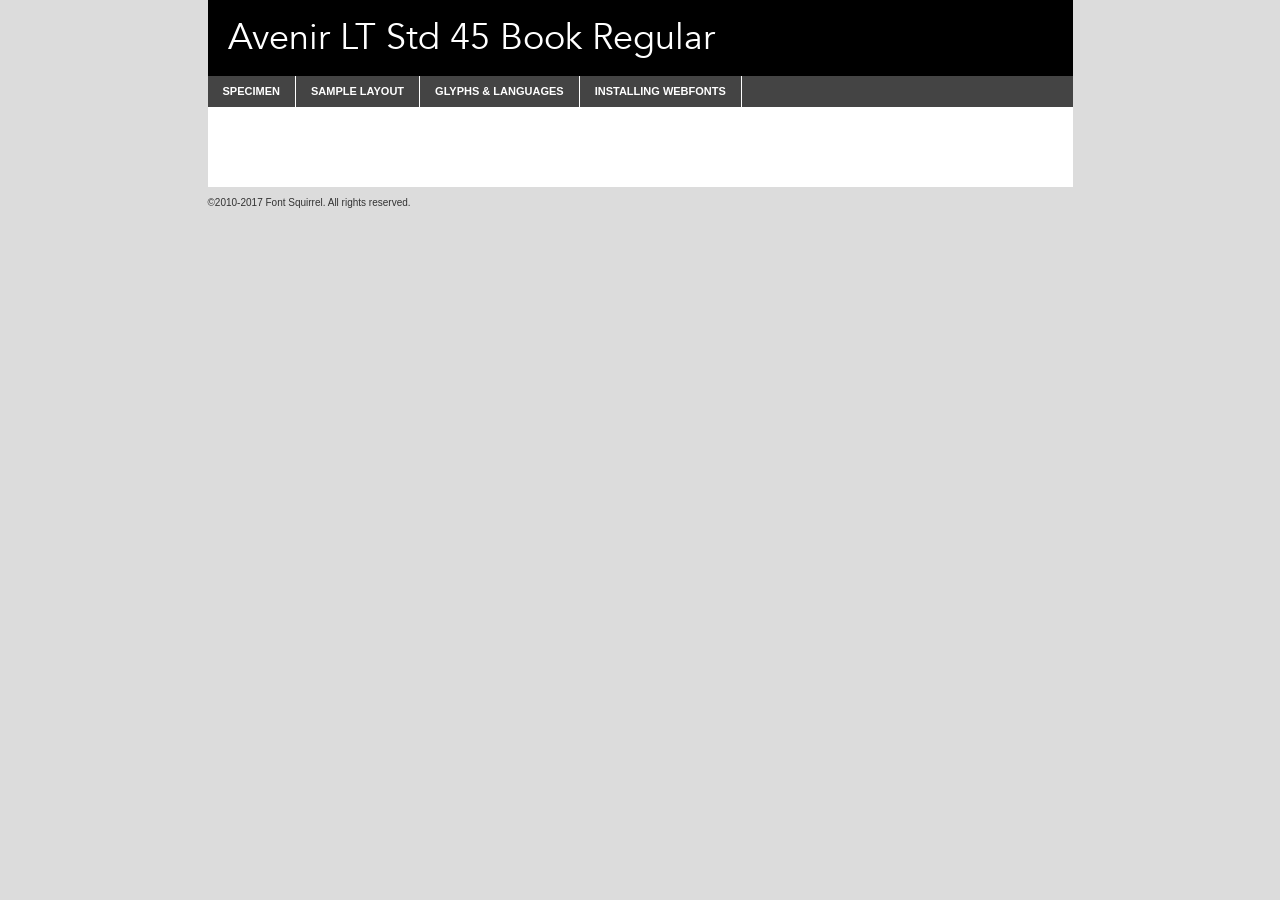
<file: .dev/src/fonts/avenirltstd-book-demo.html>
<!DOCTYPE html PUBLIC "-//W3C//DTD XHTML 1.0 Transitional//EN"
        "http://www.w3.org/TR/xhtml1/DTD/xhtml1-transitional.dtd">

<html xmlns="http://www.w3.org/1999/xhtml" xml:lang="en" lang="en">
<head>
    <meta http-equiv="Content-Type" content="text/html; charset=utf-8"/>
    <script src="http://ajax.googleapis.com/ajax/libs/jquery/1.7.2/jquery.min.js" type="text/javascript" charset="utf-8"></script>
    <script type="text/javascript">
		(function($) {
			$.fn.easyTabs = function(option) {
				var param = jQuery.extend({ fadeSpeed: 'fast', defaultContent: 1, activeClass: 'active' }, option);
				$(this).each(function() {
					var thisId = '#' + this.id;
					if ( param.defaultContent == '' )
					{
						param.defaultContent = 1;
					}
					if ( typeof param.defaultContent == 'number' )
					{
						var defaultTab = $(thisId + ' .tabs li:eq(' + (param.defaultContent - 1) + ') a').attr('href').substr(1);
					}
					else
					{
						var defaultTab = param.defaultContent;
					}
					$(thisId + ' .tabs li a').each(function() {
						var tabToHide = $(this).attr('href').substr(1);
						$('#' + tabToHide).addClass('easytabs-tab-content');
					});
					hideAll();
					changeContent(defaultTab);

					function hideAll() {$(thisId + ' .easytabs-tab-content').hide();}

					function changeContent(tabId)
					{
						hideAll();
						$(thisId + ' .tabs li').removeClass(param.activeClass);
						$(thisId + ' .tabs li a[href=#' + tabId + ']').closest('li').addClass(param.activeClass);
						if ( param.fadeSpeed != 'none' )
						{
							$(thisId + ' #' + tabId).fadeIn(param.fadeSpeed);
						}
						else
						{
							$(thisId + ' #' + tabId).show();
						}
					}

					$(thisId + ' .tabs li').click(function() {
						var tabId = $(this).find('a').attr('href').substr(1);
						changeContent(tabId);
						return false;
					});
				});
			}
		})(jQuery);
    </script>
    <link rel="stylesheet" href="specimen_files/specimen_stylesheet.css" type="text/css" charset="utf-8"/>
    <link rel="stylesheet" href="stylesheet.css" type="text/css" charset="utf-8"/>

    <style type="text/css">
        		body {
			font-family: 'avenir_lt_std45_book';
        		}

            </style>

    <title>Avenir LT Std 45 Book Regular Specimen</title>


    <script type="text/javascript" charset="utf-8">
		$(document).ready(function() {
			$('#container').easyTabs({ defaultContent: 1 });
		});
    </script>
</head>

<body>
<div id="container">
    <div id="header">
		Avenir LT Std 45 Book Regular    </div>
    <ul class="tabs">
        <li><a href="#specimen">Specimen</a></li>
        <li><a href="#layout">Sample Layout</a></li>
		        <li><a href="#glyphs">Glyphs &amp; Languages</a></li>
        <li><a href="#installing">Installing Webfonts</a></li>

    </ul>

    <div id="main_content">


        <div id="specimen">

            <div class="section">
                <div class="grid12 firstcol">
                    <div class="huge">AaBb</div>
                </div>
            </div>

            <div class="section">
                <div class="glyph_range">A&#x200B;B&#x200b;C&#x200b;D&#x200b;E&#x200b;F&#x200b;G&#x200b;H&#x200b;I&#x200b;J&#x200b;K&#x200b;L&#x200b;M&#x200b;N&#x200b;O&#x200b;P&#x200b;Q&#x200b;R&#x200b;S&#x200b;T&#x200b;U&#x200b;V&#x200b;W&#x200b;X&#x200b;Y&#x200b;Z&#x200b;a&#x200b;b&#x200b;c&#x200b;d&#x200b;e&#x200b;f&#x200b;g&#x200b;h&#x200b;i&#x200b;j&#x200b;k&#x200b;l&#x200b;m&#x200b;n&#x200b;o&#x200b;p&#x200b;q&#x200b;r&#x200b;s&#x200b;t&#x200b;u&#x200b;v&#x200b;w&#x200b;x&#x200b;y&#x200b;z&#x200b;1&#x200b;2&#x200b;3&#x200b;4&#x200b;5&#x200b;6&#x200b;7&#x200b;8&#x200b;9&#x200b;0&#x200b;&amp;&#x200b;.&#x200b;,&#x200b;?&#x200b;!&#x200b;&#64;&#x200b;(&#x200b;)&#x200b;#&#x200b;$&#x200b;%&#x200b;*&#x200b;+&#x200b;-&#x200b;=&#x200b;:&#x200b;;</div>
            </div>
            <div class="section">
                <div class="grid12 firstcol">
                    <table class="sample_table">
                        <tr>
                            <td>10</td>
                            <td class="size10">abcdefghijklmnopqrstuvwxyzABCDEFGHIJKLMNOPQRSTUVWXYZ0123456789abcdefghijklmnopqrstuvwxyzABCDEFGHIJKLMNOPQRSTUVWXYZ0123456789abcdefghijklmnopqrstuvwxyzABCDEFGHIJKLMNOPQRSTUVWXYZ</td>
                        </tr>
                        <tr>
                            <td>11</td>
                            <td class="size11">abcdefghijklmnopqrstuvwxyzABCDEFGHIJKLMNOPQRSTUVWXYZ0123456789abcdefghijklmnopqrstuvwxyzABCDEFGHIJKLMNOPQRSTUVWXYZ0123456789abcdefghijklmnopqrstuvwxyzABCDEFGHIJKLMNOPQRSTUVWXYZ</td>
                        </tr>
                        <tr>
                            <td>12</td>
                            <td class="size12">abcdefghijklmnopqrstuvwxyzABCDEFGHIJKLMNOPQRSTUVWXYZ0123456789abcdefghijklmnopqrstuvwxyzABCDEFGHIJKLMNOPQRSTUVWXYZ0123456789abcdefghijklmnopqrstuvwxyzABCDEFGHIJKLMNOPQRSTUVWXYZ</td>
                        </tr>
                        <tr>
                            <td>13</td>
                            <td class="size13">abcdefghijklmnopqrstuvwxyzABCDEFGHIJKLMNOPQRSTUVWXYZ0123456789abcdefghijklmnopqrstuvwxyzABCDEFGHIJKLMNOPQRSTUVWXYZ0123456789abcdefghijklmnopqrstuvwxyzABCDEFGHIJKLMNOPQRSTUVWXYZ</td>
                        </tr>
                        <tr>
                            <td>14</td>
                            <td class="size14">abcdefghijklmnopqrstuvwxyzABCDEFGHIJKLMNOPQRSTUVWXYZ0123456789abcdefghijklmnopqrstuvwxyzABCDEFGHIJKLMNOPQRSTUVWXYZ0123456789abcdefghijklmnopqrstuvwxyzABCDEFGHIJKLMNOPQRSTUVWXYZ</td>
                        </tr>
                        <tr>
                            <td>16</td>
                            <td class="size16">abcdefghijklmnopqrstuvwxyzABCDEFGHIJKLMNOPQRSTUVWXYZ0123456789abcdefghijklmnopqrstuvwxyzABCDEFGHIJKLMNOPQRSTUVWXYZ</td>
                        </tr>
                        <tr>
                            <td>18</td>
                            <td class="size18">abcdefghijklmnopqrstuvwxyzABCDEFGHIJKLMNOPQRSTUVWXYZ0123456789abcdefghijklmnopqrstuvwxyzABCDEFGHIJKLMNOPQRSTUVWXYZ</td>
                        </tr>
                        <tr>
                            <td>20</td>
                            <td class="size20">abcdefghijklmnopqrstuvwxyzABCDEFGHIJKLMNOPQRSTUVWXYZ0123456789abcdefghijklmnopqrstuvwxyzABCDEFGHIJKLMNOPQRSTUVWXYZ</td>
                        </tr>
                        <tr>
                            <td>24</td>
                            <td class="size24">abcdefghijklmnopqrstuvwxyzABCDEFGHIJKLMNOPQRSTUVWXYZ0123456789abcdefghijklmnopqrstuvwxyzABCDEFGHIJKLMNOPQRSTUVWXYZ</td>
                        </tr>
                        <tr>
                            <td>30</td>
                            <td class="size30">abcdefghijklmnopqrstuvwxyzABCDEFGHIJKLMNOPQRSTUVWXYZ0123456789abcdefghijklmnopqrstuvwxyzABCDEFGHIJKLMNOPQRSTUVWXYZ</td>
                        </tr>
                        <tr>
                            <td>36</td>
                            <td class="size36">abcdefghijklmnopqrstuvwxyzABCDEFGHIJKLMNOPQRSTUVWXYZ0123456789abcdefghijklmnopqrstuvwxyzABCDEFGHIJKLMNOPQRSTUVWXYZ</td>
                        </tr>
                        <tr>
                            <td>48</td>
                            <td class="size48">abcdefghijklmnopqrstuvwxyzABCDEFGHIJKLMNOPQRSTUVWXYZ0123456789abcdefghijklmnopqrstuvwxyzABCDEFGHIJKLMNOPQRSTUVWXYZ</td>
                        </tr>
                        <tr>
                            <td>60</td>
                            <td class="size60">abcdefghijklmnopqrstuvwxyzABCDEFGHIJKLMNOPQRSTUVWXYZ0123456789abcdefghijklmnopqrstuvwxyzABCDEFGHIJKLMNOPQRSTUVWXYZ</td>
                        </tr>
                        <tr>
                            <td>72</td>
                            <td class="size72">abcdefghijklmnopqrstuvwxyzABCDEFGHIJKLMNOPQRSTUVWXYZ0123456789abcdefghijklmnopqrstuvwxyzABCDEFGHIJKLMNOPQRSTUVWXYZ</td>
                        </tr>
                        <tr>
                            <td>90</td>
                            <td class="size90">abcdefghijklmnopqrstuvwxyzABCDEFGHIJKLMNOPQRSTUVWXYZ0123456789abcdefghijklmnopqrstuvwxyzABCDEFGHIJKLMNOPQRSTUVWXYZ</td>
                        </tr>
                    </table>

                </div>

            </div>


            <div class="section" id="bodycomparison">


                <div id="xheight">
                    <div class="fontbody">&#x25FC;&#x25FC;&#x25FC;&#x25FC;&#x25FC;&#x25FC;&#x25FC;&#x25FC;&#x25FC;&#x25FC;&#x25FC;&#x25FC;&#x25FC;&#x25FC;&#x25FC;&#x25FC;&#x25FC;&#x25FC;&#x25FC;&#x25FC;&#x25FC;&#x25FC;&#x25FC;&#x25FC;&#x25FC;&#x25FC;&#x25FC;&#x25FC;&#x25FC;&#x25FC;&#x25FC;&#x25FC;&#x25FC;&#x25FC;&#x25FC;&#x25FC;&#x25FC;&#x25FC;&#x25FC;&#x25FC;&#x25FC;&#x25FC;&#x25FC;&#x25FC;&#x25FC;&#x25FC;&#x25FC;&#x25FC;&#x25FC;&#x25FC;&#x25FC;&#x25FC;&#x25FC;&#x25FC;&#x25FC;&#x25FC;&#x25FC;&#x25FC;&#x25FC;&#x25FC;&#x25FC;&#x25FC;&#x25FC;&#x25FC;&#x25FC;&#x25FC;&#x25FC;&#x25FC;&#x25FC;&#x25FC;&#x25FC;&#x25FC;&#x25FC;&#x25FC;&#x25FC;&#x25FC;&#x25FC;&#x25FC;&#x25FC;&#x25FC;&#x25FC;&#x25FC;&#x25FC;&#x25FC;&#x25FC;&#x25FC;&#x25FC;&#x25FC;&#x25FC;&#x25FC;&#x25FC;&#x25FC;&#x25FC;&#x25FC;&#x25FC;&#x25FC;&#x25FC;&#x25FC;&#x25FC;body</div>
                    <div class="arialbody">body</div>
                    <div class="verdanabody">body</div>
                    <div class="georgiabody">body</div>
                </div>
                <div class="fontbody" style="z-index:1">
                    body<span>Avenir LT Std 45 Book Regular</span>
                </div>
                <div class="arialbody" style="z-index:1">
                    body<span>Arial</span>
                </div>
                <div class="verdanabody" style="z-index:1">
                    body<span>Verdana</span>
                </div>
                <div class="georgiabody" style="z-index:1">
                    body<span>Georgia</span>
                </div>


            </div>


            <div class="section psample psample_row1" id="">

                <div class="grid2 firstcol">
                    <p class="size10"><span>10.</span>Aenean lacinia bibendum nulla sed consectetur. Fusce dapibus, tellus ac cursus commodo, tortor mauris condimentum nibh, ut fermentum massa justo sit amet risus. Nullam id dolor id nibh ultricies vehicula ut id elit. Cum sociis natoque penatibus et magnis dis parturient montes, nascetur ridiculus mus. Nulla vitae elit libero, a pharetra augue.</p>

                </div>
                <div class="grid3">
                    <p class="size11"><span>11.</span>Aenean lacinia bibendum nulla sed consectetur. Fusce dapibus, tellus ac cursus commodo, tortor mauris condimentum nibh, ut fermentum massa justo sit amet risus. Nullam id dolor id nibh ultricies vehicula ut id elit. Cum sociis natoque penatibus et magnis dis parturient montes, nascetur ridiculus mus. Nulla vitae elit libero, a pharetra augue.</p>

                </div>
                <div class="grid3">
                    <p class="size12"><span>12.</span>Aenean lacinia bibendum nulla sed consectetur. Fusce dapibus, tellus ac cursus commodo, tortor mauris condimentum nibh, ut fermentum massa justo sit amet risus. Nullam id dolor id nibh ultricies vehicula ut id elit. Cum sociis natoque penatibus et magnis dis parturient montes, nascetur ridiculus mus. Nulla vitae elit libero, a pharetra augue.</p>

                </div>
                <div class="grid4">
                    <p class="size13"><span>13.</span>Aenean lacinia bibendum nulla sed consectetur. Fusce dapibus, tellus ac cursus commodo, tortor mauris condimentum nibh, ut fermentum massa justo sit amet risus. Nullam id dolor id nibh ultricies vehicula ut id elit. Cum sociis natoque penatibus et magnis dis parturient montes, nascetur ridiculus mus. Nulla vitae elit libero, a pharetra augue.</p>

                </div>
                <div class="white_blend"></div>

            </div>
            <div class="section psample psample_row2" id="">
                <div class="grid3 firstcol">
                    <p class="size14"><span>14.</span>Aenean lacinia bibendum nulla sed consectetur. Fusce dapibus, tellus ac cursus commodo, tortor mauris condimentum nibh, ut fermentum massa justo sit amet risus. Nullam id dolor id nibh ultricies vehicula ut id elit. Cum sociis natoque penatibus et magnis dis parturient montes, nascetur ridiculus mus. Nulla vitae elit libero, a pharetra augue.</p>

                </div>
                <div class="grid4">
                    <p class="size16"><span>16.</span>Aenean lacinia bibendum nulla sed consectetur. Fusce dapibus, tellus ac cursus commodo, tortor mauris condimentum nibh, ut fermentum massa justo sit amet risus. Nullam id dolor id nibh ultricies vehicula ut id elit. Cum sociis natoque penatibus et magnis dis parturient montes, nascetur ridiculus mus. Nulla vitae elit libero, a pharetra augue.</p>

                </div>
                <div class="grid5">
                    <p class="size18"><span>18.</span>Aenean lacinia bibendum nulla sed consectetur. Fusce dapibus, tellus ac cursus commodo, tortor mauris condimentum nibh, ut fermentum massa justo sit amet risus. Nullam id dolor id nibh ultricies vehicula ut id elit. Cum sociis natoque penatibus et magnis dis parturient montes, nascetur ridiculus mus. Nulla vitae elit libero, a pharetra augue.</p>

                </div>

                <div class="white_blend"></div>

            </div>

            <div class="section psample psample_row3" id="">
                <div class="grid5 firstcol">
                    <p class="size20"><span>20.</span>Aenean lacinia bibendum nulla sed consectetur. Fusce dapibus, tellus ac cursus commodo, tortor mauris condimentum nibh, ut fermentum massa justo sit amet risus. Nullam id dolor id nibh ultricies vehicula ut id elit. Cum sociis natoque penatibus et magnis dis parturient montes, nascetur ridiculus mus. Nulla vitae elit libero, a pharetra augue.</p>
                </div>
                <div class="grid7">
                    <p class="size24"><span>24.</span>Aenean lacinia bibendum nulla sed consectetur. Fusce dapibus, tellus ac cursus commodo, tortor mauris condimentum nibh, ut fermentum massa justo sit amet risus. Nullam id dolor id nibh ultricies vehicula ut id elit. Cum sociis natoque penatibus et magnis dis parturient montes, nascetur ridiculus mus. Nulla vitae elit libero, a pharetra augue.</p>
                </div>

                <div class="white_blend"></div>

            </div>

            <div class="section psample psample_row4" id="">
                <div class="grid12 firstcol">
                    <p class="size30"><span>30.</span>Aenean lacinia bibendum nulla sed consectetur. Fusce dapibus, tellus ac cursus commodo, tortor mauris condimentum nibh, ut fermentum massa justo sit amet risus. Nullam id dolor id nibh ultricies vehicula ut id elit. Cum sociis natoque penatibus et magnis dis parturient montes, nascetur ridiculus mus. Nulla vitae elit libero, a pharetra augue.</p>
                </div>
                <div class="white_blend"></div>

            </div>


            <div class="section psample psample_row1 fullreverse">
                <div class="grid2 firstcol">
                    <p class="size10"><span>10.</span>Aenean lacinia bibendum nulla sed consectetur. Fusce dapibus, tellus ac cursus commodo, tortor mauris condimentum nibh, ut fermentum massa justo sit amet risus. Nullam id dolor id nibh ultricies vehicula ut id elit. Cum sociis natoque penatibus et magnis dis parturient montes, nascetur ridiculus mus. Nulla vitae elit libero, a pharetra augue.</p>

                </div>
                <div class="grid3">
                    <p class="size11"><span>11.</span>Aenean lacinia bibendum nulla sed consectetur. Fusce dapibus, tellus ac cursus commodo, tortor mauris condimentum nibh, ut fermentum massa justo sit amet risus. Nullam id dolor id nibh ultricies vehicula ut id elit. Cum sociis natoque penatibus et magnis dis parturient montes, nascetur ridiculus mus. Nulla vitae elit libero, a pharetra augue.</p>

                </div>
                <div class="grid3">
                    <p class="size12"><span>12.</span>Aenean lacinia bibendum nulla sed consectetur. Fusce dapibus, tellus ac cursus commodo, tortor mauris condimentum nibh, ut fermentum massa justo sit amet risus. Nullam id dolor id nibh ultricies vehicula ut id elit. Cum sociis natoque penatibus et magnis dis parturient montes, nascetur ridiculus mus. Nulla vitae elit libero, a pharetra augue.</p>

                </div>
                <div class="grid4">
                    <p class="size13"><span>13.</span>Aenean lacinia bibendum nulla sed consectetur. Fusce dapibus, tellus ac cursus commodo, tortor mauris condimentum nibh, ut fermentum massa justo sit amet risus. Nullam id dolor id nibh ultricies vehicula ut id elit. Cum sociis natoque penatibus et magnis dis parturient montes, nascetur ridiculus mus. Nulla vitae elit libero, a pharetra augue.</p>

                </div>
                <div class="black_blend"></div>

            </div>

            <div class="section psample psample_row2 fullreverse">
                <div class="grid3 firstcol">
                    <p class="size14"><span>14.</span>Aenean lacinia bibendum nulla sed consectetur. Fusce dapibus, tellus ac cursus commodo, tortor mauris condimentum nibh, ut fermentum massa justo sit amet risus. Nullam id dolor id nibh ultricies vehicula ut id elit. Cum sociis natoque penatibus et magnis dis parturient montes, nascetur ridiculus mus. Nulla vitae elit libero, a pharetra augue.</p>

                </div>
                <div class="grid4">
                    <p class="size16"><span>16.</span>Aenean lacinia bibendum nulla sed consectetur. Fusce dapibus, tellus ac cursus commodo, tortor mauris condimentum nibh, ut fermentum massa justo sit amet risus. Nullam id dolor id nibh ultricies vehicula ut id elit. Cum sociis natoque penatibus et magnis dis parturient montes, nascetur ridiculus mus. Nulla vitae elit libero, a pharetra augue.</p>

                </div>
                <div class="grid5">
                    <p class="size18"><span>18.</span>Aenean lacinia bibendum nulla sed consectetur. Fusce dapibus, tellus ac cursus commodo, tortor mauris condimentum nibh, ut fermentum massa justo sit amet risus. Nullam id dolor id nibh ultricies vehicula ut id elit. Cum sociis natoque penatibus et magnis dis parturient montes, nascetur ridiculus mus. Nulla vitae elit libero, a pharetra augue.</p>

                </div>
                <div class="black_blend"></div>

            </div>

            <div class="section psample fullreverse psample_row3" id="">
                <div class="grid5 firstcol">
                    <p class="size20"><span>20.</span>Aenean lacinia bibendum nulla sed consectetur. Fusce dapibus, tellus ac cursus commodo, tortor mauris condimentum nibh, ut fermentum massa justo sit amet risus. Nullam id dolor id nibh ultricies vehicula ut id elit. Cum sociis natoque penatibus et magnis dis parturient montes, nascetur ridiculus mus. Nulla vitae elit libero, a pharetra augue.</p>
                </div>
                <div class="grid7">
                    <p class="size24"><span>24.</span>Aenean lacinia bibendum nulla sed consectetur. Fusce dapibus, tellus ac cursus commodo, tortor mauris condimentum nibh, ut fermentum massa justo sit amet risus. Nullam id dolor id nibh ultricies vehicula ut id elit. Cum sociis natoque penatibus et magnis dis parturient montes, nascetur ridiculus mus. Nulla vitae elit libero, a pharetra augue.</p>
                </div>

                <div class="black_blend"></div>

            </div>

            <div class="section psample fullreverse psample_row4" id="" style="border-bottom: 20px #000 solid;">
                <div class="grid12 firstcol">
                    <p class="size30"><span>30.</span>Aenean lacinia bibendum nulla sed consectetur. Fusce dapibus, tellus ac cursus commodo, tortor mauris condimentum nibh, ut fermentum massa justo sit amet risus. Nullam id dolor id nibh ultricies vehicula ut id elit. Cum sociis natoque penatibus et magnis dis parturient montes, nascetur ridiculus mus. Nulla vitae elit libero, a pharetra augue.</p>
                </div>
                <div class="black_blend"></div>

            </div>


        </div>

        <div id="layout">

            <div class="section">

                <div class="grid12 firstcol">
                    <h1>Lorem Ipsum Dolor</h1>
                    <h2>Etiam porta sem malesuada magna mollis euismod</h2>

                    <p class="byline">By <a href="#link">Aenean Lacinia</a></p>
                </div>
            </div>
            <div class="section">
                <div class="grid8 firstcol">
                    <p class="large">Donec sed odio dui. Morbi leo risus, porta ac consectetur ac, vestibulum at eros. Fusce dapibus, tellus ac cursus commodo, tortor mauris condimentum nibh, ut fermentum massa justo sit amet risus. </p>


                    <h3>Pellentesque ornare sem</h3>

                    <p>Maecenas sed diam eget risus varius blandit sit amet non magna. Maecenas faucibus mollis interdum. Donec ullamcorper nulla non metus auctor fringilla. Nullam id dolor id nibh ultricies vehicula ut id elit. Nullam id dolor id nibh ultricies vehicula ut id elit. </p>

                    <p>Aenean eu leo quam. Pellentesque ornare sem lacinia quam venenatis vestibulum. Lorem ipsum dolor sit amet, consectetur adipiscing elit. Cum sociis natoque penatibus et magnis dis parturient montes, nascetur ridiculus mus. </p>

                    <p>Nulla vitae elit libero, a pharetra augue. Praesent commodo cursus magna, vel scelerisque nisl consectetur et. Aenean lacinia bibendum nulla sed consectetur. </p>

                    <p>Nullam quis risus eget urna mollis ornare vel eu leo. Nullam quis risus eget urna mollis ornare vel eu leo. Maecenas sed diam eget risus varius blandit sit amet non magna. Donec ullamcorper nulla non metus auctor fringilla. </p>

                    <h3>Cras mattis consectetur</h3>

                    <p>Aenean eu leo quam. Pellentesque ornare sem lacinia quam venenatis vestibulum. Aenean lacinia bibendum nulla sed consectetur. Integer posuere erat a ante venenatis dapibus posuere velit aliquet. Cras mattis consectetur purus sit amet fermentum. </p>

                    <p>Nullam id dolor id nibh ultricies vehicula ut id elit. Nullam quis risus eget urna mollis ornare vel eu leo. Cras mattis consectetur purus sit amet fermentum.</p>
                </div>

                <div class="grid4 sidebar">

                    <div class="box reverse">
                        <p class="last">Nullam quis risus eget urna mollis ornare vel eu leo. Donec ullamcorper nulla non metus auctor fringilla. Cras mattis consectetur purus sit amet fermentum. Sed posuere consectetur est at lobortis. Lorem ipsum dolor sit amet, consectetur adipiscing elit. </p>
                    </div>

                    <p class="caption">Maecenas sed diam eget risus varius.</p>

                    <p>Vestibulum id ligula porta felis euismod semper. Integer posuere erat a ante venenatis dapibus posuere velit aliquet. Vestibulum id ligula porta felis euismod semper. Sed posuere consectetur est at lobortis. Maecenas sed diam eget risus varius blandit sit amet non magna. Fusce dapibus, tellus ac cursus commodo, tortor mauris condimentum nibh, ut fermentum massa justo sit amet risus. </p>


                    <p>Duis mollis, est non commodo luctus, nisi erat porttitor ligula, eget lacinia odio sem nec elit. Aenean lacinia bibendum nulla sed consectetur. Vivamus sagittis lacus vel augue laoreet rutrum faucibus dolor auctor. Aenean lacinia bibendum nulla sed consectetur. Nullam quis risus eget urna mollis ornare vel eu leo. </p>

                    <p>Praesent commodo cursus magna, vel scelerisque nisl consectetur et. Donec ullamcorper nulla non metus auctor fringilla. Maecenas faucibus mollis interdum. Fusce dapibus, tellus ac cursus commodo, tortor mauris condimentum nibh, ut fermentum massa justo sit amet risus. </p>

                </div>
            </div>

        </div>


		

        <div id="glyphs">
            <div class="section">
                <div class="grid12 firstcol">

                    <h1>Language Support</h1>
                    <p>The subset of Avenir LT Std 45 Book Regular in this kit supports the following languages:<br/>

						Albanian, Basque, Breton, Chamorro, Danish, Dutch, English, Faroese, Finnish, French, Frisian, Galician, German, Icelandic, Italian, Malagasy, Norwegian, Portuguese, Spanish, Alsatian, Aragonese, Arapaho, Arrernte, Asturian, Aymara, Bislama, Cebuano, Corsican, Fijian, French_creole, Genoese, Gilbertese, Greenlandic, Haitian_creole, Hiligaynon, Hmong, Hopi, Ibanag, Iloko_ilokano, Indonesian, Interglossa_glosa, Interlingua, Irish_gaelic, Jerriais, Lojban, Lombard, Luxembourgeois, Manx, Mohawk, Norfolk_pitcairnese, Occitan, Oromo, Pangasinan, Papiamento, Piedmontese, Potawatomi, Rhaeto-romance, Romansh, Rotokas, Sami_lule, Samoan, Sardinian, Scots_gaelic, Seychelles_creole, Shona, Sicilian, Somali, Southern_ndebele, Swahili, Swati_swazi, Tagalog_filipino_pilipino, Tetum, Tok_pisin, Uyghur_latinized, Volapuk, Walloon, Warlpiri, Xhosa, Yapese, Zulu, Latinbasic, Ubasic, Demo                    </p>
                    <h1>Glyph Chart</h1>
                    <p>The subset of Avenir LT Std 45 Book Regular in this kit includes all the glyphs listed below. Unicode entities are included above each glyph to help you insert individual characters into your layout.</p>
                    <div id="glyph_chart">

																				                                <div><p>&amp;#32;</p>&#32;</div>
																				                                <div><p>&amp;#33;</p>&#33;</div>
																				                                <div><p>&amp;#34;</p>&#34;</div>
																				                                <div><p>&amp;#35;</p>&#35;</div>
																				                                <div><p>&amp;#36;</p>&#36;</div>
																				                                <div><p>&amp;#37;</p>&#37;</div>
																				                                <div><p>&amp;#38;</p>&#38;</div>
																				                                <div><p>&amp;#39;</p>&#39;</div>
																				                                <div><p>&amp;#40;</p>&#40;</div>
																				                                <div><p>&amp;#41;</p>&#41;</div>
																				                                <div><p>&amp;#42;</p>&#42;</div>
																				                                <div><p>&amp;#43;</p>&#43;</div>
																				                                <div><p>&amp;#44;</p>&#44;</div>
																				                                <div><p>&amp;#45;</p>&#45;</div>
																				                                <div><p>&amp;#46;</p>&#46;</div>
																				                                <div><p>&amp;#47;</p>&#47;</div>
																				                                <div><p>&amp;#48;</p>&#48;</div>
																				                                <div><p>&amp;#49;</p>&#49;</div>
																				                                <div><p>&amp;#50;</p>&#50;</div>
																				                                <div><p>&amp;#51;</p>&#51;</div>
																				                                <div><p>&amp;#52;</p>&#52;</div>
																				                                <div><p>&amp;#53;</p>&#53;</div>
																				                                <div><p>&amp;#54;</p>&#54;</div>
																				                                <div><p>&amp;#55;</p>&#55;</div>
																				                                <div><p>&amp;#56;</p>&#56;</div>
																				                                <div><p>&amp;#57;</p>&#57;</div>
																				                                <div><p>&amp;#58;</p>&#58;</div>
																				                                <div><p>&amp;#59;</p>&#59;</div>
																				                                <div><p>&amp;#60;</p>&#60;</div>
																				                                <div><p>&amp;#61;</p>&#61;</div>
																				                                <div><p>&amp;#62;</p>&#62;</div>
																				                                <div><p>&amp;#63;</p>&#63;</div>
																				                                <div><p>&amp;#64;</p>&#64;</div>
																				                                <div><p>&amp;#65;</p>&#65;</div>
																				                                <div><p>&amp;#66;</p>&#66;</div>
																				                                <div><p>&amp;#67;</p>&#67;</div>
																				                                <div><p>&amp;#68;</p>&#68;</div>
																				                                <div><p>&amp;#69;</p>&#69;</div>
																				                                <div><p>&amp;#70;</p>&#70;</div>
																				                                <div><p>&amp;#71;</p>&#71;</div>
																				                                <div><p>&amp;#72;</p>&#72;</div>
																				                                <div><p>&amp;#73;</p>&#73;</div>
																				                                <div><p>&amp;#74;</p>&#74;</div>
																				                                <div><p>&amp;#75;</p>&#75;</div>
																				                                <div><p>&amp;#76;</p>&#76;</div>
																				                                <div><p>&amp;#77;</p>&#77;</div>
																				                                <div><p>&amp;#78;</p>&#78;</div>
																				                                <div><p>&amp;#79;</p>&#79;</div>
																				                                <div><p>&amp;#80;</p>&#80;</div>
																				                                <div><p>&amp;#81;</p>&#81;</div>
																				                                <div><p>&amp;#82;</p>&#82;</div>
																				                                <div><p>&amp;#83;</p>&#83;</div>
																				                                <div><p>&amp;#84;</p>&#84;</div>
																				                                <div><p>&amp;#85;</p>&#85;</div>
																				                                <div><p>&amp;#86;</p>&#86;</div>
																				                                <div><p>&amp;#87;</p>&#87;</div>
																				                                <div><p>&amp;#88;</p>&#88;</div>
																				                                <div><p>&amp;#89;</p>&#89;</div>
																				                                <div><p>&amp;#90;</p>&#90;</div>
																				                                <div><p>&amp;#91;</p>&#91;</div>
																				                                <div><p>&amp;#92;</p>&#92;</div>
																				                                <div><p>&amp;#93;</p>&#93;</div>
																				                                <div><p>&amp;#94;</p>&#94;</div>
																				                                <div><p>&amp;#95;</p>&#95;</div>
																				                                <div><p>&amp;#96;</p>&#96;</div>
																				                                <div><p>&amp;#97;</p>&#97;</div>
																				                                <div><p>&amp;#98;</p>&#98;</div>
																				                                <div><p>&amp;#99;</p>&#99;</div>
																				                                <div><p>&amp;#100;</p>&#100;</div>
																				                                <div><p>&amp;#101;</p>&#101;</div>
																				                                <div><p>&amp;#102;</p>&#102;</div>
																				                                <div><p>&amp;#103;</p>&#103;</div>
																				                                <div><p>&amp;#104;</p>&#104;</div>
																				                                <div><p>&amp;#105;</p>&#105;</div>
																				                                <div><p>&amp;#106;</p>&#106;</div>
																				                                <div><p>&amp;#107;</p>&#107;</div>
																				                                <div><p>&amp;#108;</p>&#108;</div>
																				                                <div><p>&amp;#109;</p>&#109;</div>
																				                                <div><p>&amp;#110;</p>&#110;</div>
																				                                <div><p>&amp;#111;</p>&#111;</div>
																				                                <div><p>&amp;#112;</p>&#112;</div>
																				                                <div><p>&amp;#113;</p>&#113;</div>
																				                                <div><p>&amp;#114;</p>&#114;</div>
																				                                <div><p>&amp;#115;</p>&#115;</div>
																				                                <div><p>&amp;#116;</p>&#116;</div>
																				                                <div><p>&amp;#117;</p>&#117;</div>
																				                                <div><p>&amp;#118;</p>&#118;</div>
																				                                <div><p>&amp;#119;</p>&#119;</div>
																				                                <div><p>&amp;#120;</p>&#120;</div>
																				                                <div><p>&amp;#121;</p>&#121;</div>
																				                                <div><p>&amp;#122;</p>&#122;</div>
																				                                <div><p>&amp;#123;</p>&#123;</div>
																				                                <div><p>&amp;#124;</p>&#124;</div>
																				                                <div><p>&amp;#125;</p>&#125;</div>
																				                                <div><p>&amp;#126;</p>&#126;</div>
																				                                <div><p>&amp;#160;</p>&#160;</div>
																				                                <div><p>&amp;#161;</p>&#161;</div>
																				                                <div><p>&amp;#162;</p>&#162;</div>
																				                                <div><p>&amp;#163;</p>&#163;</div>
																				                                <div><p>&amp;#164;</p>&#164;</div>
																				                                <div><p>&amp;#165;</p>&#165;</div>
																				                                <div><p>&amp;#166;</p>&#166;</div>
																				                                <div><p>&amp;#167;</p>&#167;</div>
																				                                <div><p>&amp;#168;</p>&#168;</div>
																				                                <div><p>&amp;#169;</p>&#169;</div>
																				                                <div><p>&amp;#170;</p>&#170;</div>
																				                                <div><p>&amp;#171;</p>&#171;</div>
																				                                <div><p>&amp;#172;</p>&#172;</div>
																				                                <div><p>&amp;#173;</p>&#173;</div>
																				                                <div><p>&amp;#174;</p>&#174;</div>
																				                                <div><p>&amp;#175;</p>&#175;</div>
																				                                <div><p>&amp;#176;</p>&#176;</div>
																				                                <div><p>&amp;#177;</p>&#177;</div>
																				                                <div><p>&amp;#178;</p>&#178;</div>
																				                                <div><p>&amp;#179;</p>&#179;</div>
																				                                <div><p>&amp;#180;</p>&#180;</div>
																				                                <div><p>&amp;#181;</p>&#181;</div>
																				                                <div><p>&amp;#182;</p>&#182;</div>
																				                                <div><p>&amp;#183;</p>&#183;</div>
																				                                <div><p>&amp;#184;</p>&#184;</div>
																				                                <div><p>&amp;#185;</p>&#185;</div>
																				                                <div><p>&amp;#186;</p>&#186;</div>
																				                                <div><p>&amp;#187;</p>&#187;</div>
																				                                <div><p>&amp;#188;</p>&#188;</div>
																				                                <div><p>&amp;#189;</p>&#189;</div>
																				                                <div><p>&amp;#190;</p>&#190;</div>
																				                                <div><p>&amp;#191;</p>&#191;</div>
																				                                <div><p>&amp;#192;</p>&#192;</div>
																				                                <div><p>&amp;#193;</p>&#193;</div>
																				                                <div><p>&amp;#194;</p>&#194;</div>
																				                                <div><p>&amp;#195;</p>&#195;</div>
																				                                <div><p>&amp;#196;</p>&#196;</div>
																				                                <div><p>&amp;#197;</p>&#197;</div>
																				                                <div><p>&amp;#198;</p>&#198;</div>
																				                                <div><p>&amp;#199;</p>&#199;</div>
																				                                <div><p>&amp;#200;</p>&#200;</div>
																				                                <div><p>&amp;#201;</p>&#201;</div>
																				                                <div><p>&amp;#202;</p>&#202;</div>
																				                                <div><p>&amp;#203;</p>&#203;</div>
																				                                <div><p>&amp;#204;</p>&#204;</div>
																				                                <div><p>&amp;#205;</p>&#205;</div>
																				                                <div><p>&amp;#206;</p>&#206;</div>
																				                                <div><p>&amp;#207;</p>&#207;</div>
																				                                <div><p>&amp;#208;</p>&#208;</div>
																				                                <div><p>&amp;#209;</p>&#209;</div>
																				                                <div><p>&amp;#210;</p>&#210;</div>
																				                                <div><p>&amp;#211;</p>&#211;</div>
																				                                <div><p>&amp;#212;</p>&#212;</div>
																				                                <div><p>&amp;#213;</p>&#213;</div>
																				                                <div><p>&amp;#214;</p>&#214;</div>
																				                                <div><p>&amp;#215;</p>&#215;</div>
																				                                <div><p>&amp;#216;</p>&#216;</div>
																				                                <div><p>&amp;#217;</p>&#217;</div>
																				                                <div><p>&amp;#218;</p>&#218;</div>
																				                                <div><p>&amp;#219;</p>&#219;</div>
																				                                <div><p>&amp;#220;</p>&#220;</div>
																				                                <div><p>&amp;#221;</p>&#221;</div>
																				                                <div><p>&amp;#222;</p>&#222;</div>
																				                                <div><p>&amp;#223;</p>&#223;</div>
																				                                <div><p>&amp;#224;</p>&#224;</div>
																				                                <div><p>&amp;#225;</p>&#225;</div>
																				                                <div><p>&amp;#226;</p>&#226;</div>
																				                                <div><p>&amp;#227;</p>&#227;</div>
																				                                <div><p>&amp;#228;</p>&#228;</div>
																				                                <div><p>&amp;#229;</p>&#229;</div>
																				                                <div><p>&amp;#230;</p>&#230;</div>
																				                                <div><p>&amp;#231;</p>&#231;</div>
																				                                <div><p>&amp;#232;</p>&#232;</div>
																				                                <div><p>&amp;#233;</p>&#233;</div>
																				                                <div><p>&amp;#234;</p>&#234;</div>
																				                                <div><p>&amp;#235;</p>&#235;</div>
																				                                <div><p>&amp;#236;</p>&#236;</div>
																				                                <div><p>&amp;#237;</p>&#237;</div>
																				                                <div><p>&amp;#238;</p>&#238;</div>
																				                                <div><p>&amp;#239;</p>&#239;</div>
																				                                <div><p>&amp;#240;</p>&#240;</div>
																				                                <div><p>&amp;#241;</p>&#241;</div>
																				                                <div><p>&amp;#242;</p>&#242;</div>
																				                                <div><p>&amp;#243;</p>&#243;</div>
																				                                <div><p>&amp;#244;</p>&#244;</div>
																				                                <div><p>&amp;#245;</p>&#245;</div>
																				                                <div><p>&amp;#246;</p>&#246;</div>
																				                                <div><p>&amp;#247;</p>&#247;</div>
																				                                <div><p>&amp;#248;</p>&#248;</div>
																				                                <div><p>&amp;#249;</p>&#249;</div>
																				                                <div><p>&amp;#250;</p>&#250;</div>
																				                                <div><p>&amp;#251;</p>&#251;</div>
																				                                <div><p>&amp;#252;</p>&#252;</div>
																				                                <div><p>&amp;#253;</p>&#253;</div>
																				                                <div><p>&amp;#254;</p>&#254;</div>
																				                                <div><p>&amp;#255;</p>&#255;</div>
																				                                <div><p>&amp;#338;</p>&#338;</div>
																				                                <div><p>&amp;#339;</p>&#339;</div>
																				                                <div><p>&amp;#376;</p>&#376;</div>
																				                                <div><p>&amp;#710;</p>&#710;</div>
																				                                <div><p>&amp;#732;</p>&#732;</div>
																				                                <div><p>&amp;#8192;</p>&#8192;</div>
																				                                <div><p>&amp;#8193;</p>&#8193;</div>
																				                                <div><p>&amp;#8194;</p>&#8194;</div>
																				                                <div><p>&amp;#8195;</p>&#8195;</div>
																				                                <div><p>&amp;#8196;</p>&#8196;</div>
																				                                <div><p>&amp;#8197;</p>&#8197;</div>
																				                                <div><p>&amp;#8198;</p>&#8198;</div>
																				                                <div><p>&amp;#8199;</p>&#8199;</div>
																				                                <div><p>&amp;#8200;</p>&#8200;</div>
																				                                <div><p>&amp;#8201;</p>&#8201;</div>
																				                                <div><p>&amp;#8202;</p>&#8202;</div>
																				                                <div><p>&amp;#8208;</p>&#8208;</div>
																				                                <div><p>&amp;#8209;</p>&#8209;</div>
																				                                <div><p>&amp;#8210;</p>&#8210;</div>
																				                                <div><p>&amp;#8211;</p>&#8211;</div>
																				                                <div><p>&amp;#8212;</p>&#8212;</div>
																				                                <div><p>&amp;#8216;</p>&#8216;</div>
																				                                <div><p>&amp;#8217;</p>&#8217;</div>
																				                                <div><p>&amp;#8218;</p>&#8218;</div>
																				                                <div><p>&amp;#8220;</p>&#8220;</div>
																				                                <div><p>&amp;#8221;</p>&#8221;</div>
																				                                <div><p>&amp;#8222;</p>&#8222;</div>
																				                                <div><p>&amp;#8226;</p>&#8226;</div>
																				                                <div><p>&amp;#8230;</p>&#8230;</div>
																				                                <div><p>&amp;#8239;</p>&#8239;</div>
																				                                <div><p>&amp;#8249;</p>&#8249;</div>
																				                                <div><p>&amp;#8250;</p>&#8250;</div>
																				                                <div><p>&amp;#8287;</p>&#8287;</div>
																				                                <div><p>&amp;#8364;</p>&#8364;</div>
																				                                <div><p>&amp;#8482;</p>&#8482;</div>
																				                                <div><p>&amp;#9724;</p>&#9724;</div>
																				                                <div><p>&amp;#64257;</p>&#64257;</div>
																				                                <div><p>&amp;#64258;</p>&#64258;</div>
																																																										                    </div>
                </div>


            </div>
        </div>


        <div id="specs">

        </div>

        <div id="installing">
            <div class="section">
                <div class="grid7 firstcol">
                    <h1>Installing Webfonts</h1>

                    <p>Webfonts are supported by all major browser platforms but not all in the same way. There are currently four different font formats that must be included in order to target all browsers. This includes TTF, WOFF, EOT and SVG.</p>

                    <h2>1. Upload your webfonts</h2>
                    <p>You must upload your webfont kit to your website. They should be in or near the same directory as your CSS files.</p>

                    <h2>2. Include the webfont stylesheet</h2>
                    <p>A special CSS @font-face declaration helps the various browsers select the appropriate font it needs without causing you a bunch of headaches. Learn more about this syntax by reading the <a href="https://www.fontspring.com/blog/further-hardening-of-the-bulletproof-syntax">Fontspring blog post</a> about it. The code for it is as follows:</p>


                    <code>
                        @font-face{
                        font-family: 'MyWebFont';
                        src: url('WebFont.eot');
                        src: url('WebFont.eot?#iefix') format('embedded-opentype'),
                        url('WebFont.woff') format('woff'),
                        url('WebFont.ttf') format('truetype'),
                        url('WebFont.svg#webfont') format('svg');
                        }
                    </code>

                    <p>We've already gone ahead and generated the code for you. All you have to do is link to the stylesheet in your HTML, like this:</p>
                    <code>&lt;link rel=&quot;stylesheet&quot; href=&quot;stylesheet.css&quot; type=&quot;text/css&quot; charset=&quot;utf-8&quot; /&gt;</code>

                    <h2>3. Modify your own stylesheet</h2>
                    <p>To take advantage of your new fonts, you must tell your stylesheet to use them. Look at the original @font-face declaration above and find the property called "font-family." The name linked there will be what you use to reference the font. Prepend that webfont name to the font stack in the "font-family" property, inside the selector you want to change. For example:</p>
                    <code>p { font-family: 'WebFont', Arial, sans-serif; }</code>

                    <h2>4. Test</h2>
                    <p>Getting webfonts to work cross-browser <em>can</em> be tricky. Use the information in the sidebar to help you if you find that fonts aren't loading in a particular browser.</p>
                </div>

                <div class="grid5 sidebar">
                    <div class="box">
                        <h2>Troubleshooting<br/>Font-Face Problems</h2>
                        <p>Having trouble getting your webfonts to load in your new website? Here are some tips to sort out what might be the problem.</p>

                        <h3>Fonts not showing in any browser</h3>

                        <p>This sounds like you need to work on the plumbing. You either did not upload the fonts to the correct directory, or you did not link the fonts properly in the CSS. If you've confirmed that all this is correct and you still have a problem, take a look at your .htaccess file and see if requests are getting intercepted.</p>

                        <h3>Fonts not loading in iPhone or iPad</h3>

                        <p>The most common problem here is that you are serving the fonts from an IIS server. IIS refuses to serve files that have unknown MIME types. If that is the case, you must set the MIME type for SVG to "image/svg+xml" in the server settings. Follow these instructions from Microsoft if you need help.</p>

                        <h3>Fonts not loading in Firefox</h3>

                        <p>The primary reason for this failure? You are still using a version Firefox older than 3.5. So upgrade already! If that isn't it, then you are very likely serving fonts from a different domain. Firefox requires that all font assets be served from the same domain. Lastly it is possible that you need to add WOFF to your list of MIME types (if you are serving via IIS.)</p>

                        <h3>Fonts not loading in IE</h3>

                        <p>Are you looking at Internet Explorer on an actual Windows machine or are you cheating by using a service like Adobe BrowserLab? Many of these screenshot services do not render @font-face for IE. Best to test it on a real machine.</p>

                        <h3>Fonts not loading in IE9</h3>

                        <p>IE9, like Firefox, requires that fonts be served from the same domain as the website. Make sure that is the case.</p>
                    </div>
                </div>
            </div>

        </div>

    </div>
    <div id="footer">
        <p>&copy;2010-2017 Font Squirrel. All rights reserved.</p>
    </div>
</div>
</body>
</html>
</file>
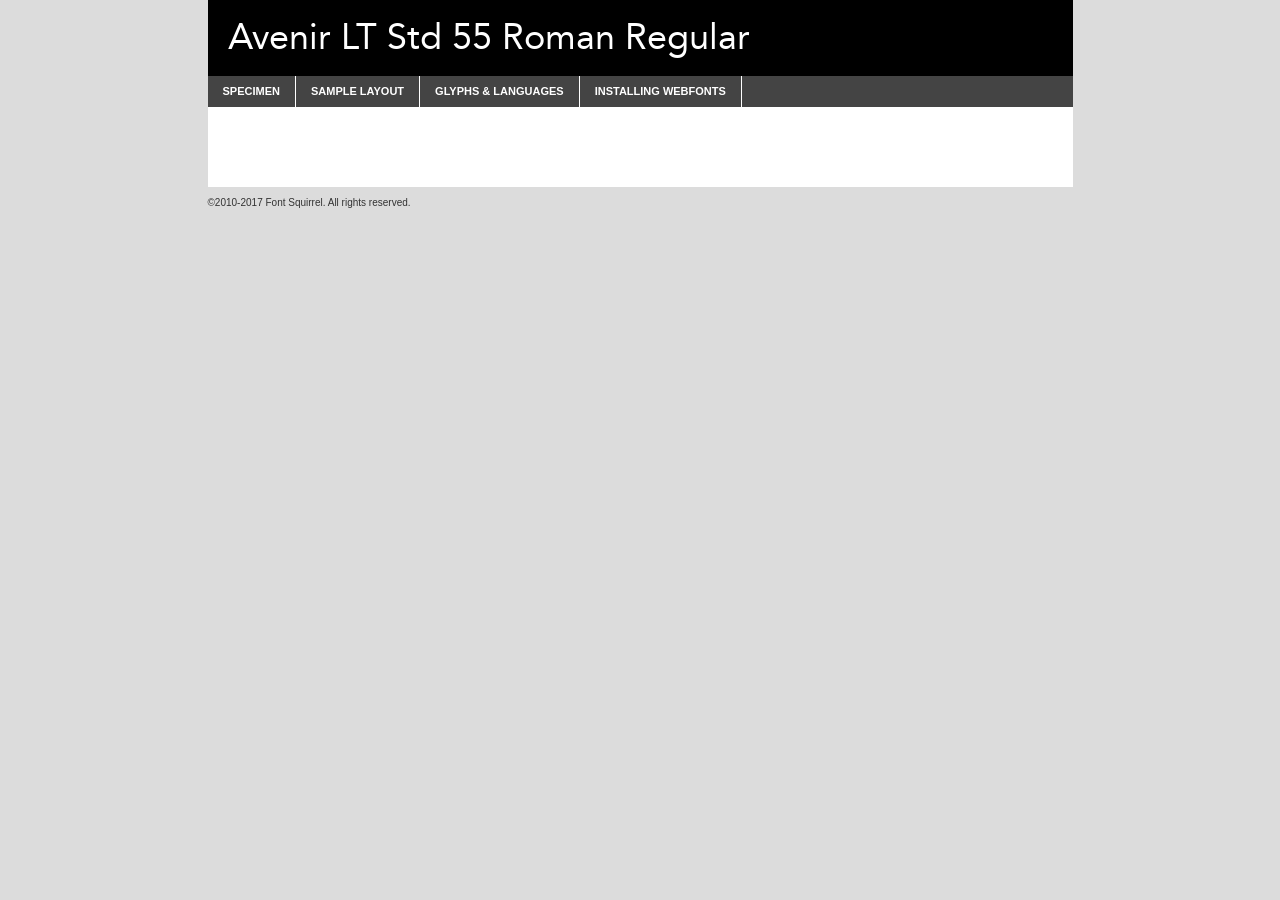
<file: .dev/src/fonts/avenirltstd-roman-demo.html>
<!DOCTYPE html PUBLIC "-//W3C//DTD XHTML 1.0 Transitional//EN"
        "http://www.w3.org/TR/xhtml1/DTD/xhtml1-transitional.dtd">

<html xmlns="http://www.w3.org/1999/xhtml" xml:lang="en" lang="en">
<head>
    <meta http-equiv="Content-Type" content="text/html; charset=utf-8"/>
    <script src="http://ajax.googleapis.com/ajax/libs/jquery/1.7.2/jquery.min.js" type="text/javascript" charset="utf-8"></script>
    <script type="text/javascript">
		(function($) {
			$.fn.easyTabs = function(option) {
				var param = jQuery.extend({ fadeSpeed: 'fast', defaultContent: 1, activeClass: 'active' }, option);
				$(this).each(function() {
					var thisId = '#' + this.id;
					if ( param.defaultContent == '' )
					{
						param.defaultContent = 1;
					}
					if ( typeof param.defaultContent == 'number' )
					{
						var defaultTab = $(thisId + ' .tabs li:eq(' + (param.defaultContent - 1) + ') a').attr('href').substr(1);
					}
					else
					{
						var defaultTab = param.defaultContent;
					}
					$(thisId + ' .tabs li a').each(function() {
						var tabToHide = $(this).attr('href').substr(1);
						$('#' + tabToHide).addClass('easytabs-tab-content');
					});
					hideAll();
					changeContent(defaultTab);

					function hideAll() {$(thisId + ' .easytabs-tab-content').hide();}

					function changeContent(tabId)
					{
						hideAll();
						$(thisId + ' .tabs li').removeClass(param.activeClass);
						$(thisId + ' .tabs li a[href=#' + tabId + ']').closest('li').addClass(param.activeClass);
						if ( param.fadeSpeed != 'none' )
						{
							$(thisId + ' #' + tabId).fadeIn(param.fadeSpeed);
						}
						else
						{
							$(thisId + ' #' + tabId).show();
						}
					}

					$(thisId + ' .tabs li').click(function() {
						var tabId = $(this).find('a').attr('href').substr(1);
						changeContent(tabId);
						return false;
					});
				});
			}
		})(jQuery);
    </script>
    <link rel="stylesheet" href="specimen_files/specimen_stylesheet.css" type="text/css" charset="utf-8"/>
    <link rel="stylesheet" href="stylesheet.css" type="text/css" charset="utf-8"/>

    <style type="text/css">
        		body {
			font-family: 'avenir_lt_std55_roman';
        		}

            </style>

    <title>Avenir LT Std 55 Roman Regular Specimen</title>


    <script type="text/javascript" charset="utf-8">
		$(document).ready(function() {
			$('#container').easyTabs({ defaultContent: 1 });
		});
    </script>
</head>

<body>
<div id="container">
    <div id="header">
		Avenir LT Std 55 Roman Regular    </div>
    <ul class="tabs">
        <li><a href="#specimen">Specimen</a></li>
        <li><a href="#layout">Sample Layout</a></li>
		        <li><a href="#glyphs">Glyphs &amp; Languages</a></li>
        <li><a href="#installing">Installing Webfonts</a></li>

    </ul>

    <div id="main_content">


        <div id="specimen">

            <div class="section">
                <div class="grid12 firstcol">
                    <div class="huge">AaBb</div>
                </div>
            </div>

            <div class="section">
                <div class="glyph_range">A&#x200B;B&#x200b;C&#x200b;D&#x200b;E&#x200b;F&#x200b;G&#x200b;H&#x200b;I&#x200b;J&#x200b;K&#x200b;L&#x200b;M&#x200b;N&#x200b;O&#x200b;P&#x200b;Q&#x200b;R&#x200b;S&#x200b;T&#x200b;U&#x200b;V&#x200b;W&#x200b;X&#x200b;Y&#x200b;Z&#x200b;a&#x200b;b&#x200b;c&#x200b;d&#x200b;e&#x200b;f&#x200b;g&#x200b;h&#x200b;i&#x200b;j&#x200b;k&#x200b;l&#x200b;m&#x200b;n&#x200b;o&#x200b;p&#x200b;q&#x200b;r&#x200b;s&#x200b;t&#x200b;u&#x200b;v&#x200b;w&#x200b;x&#x200b;y&#x200b;z&#x200b;1&#x200b;2&#x200b;3&#x200b;4&#x200b;5&#x200b;6&#x200b;7&#x200b;8&#x200b;9&#x200b;0&#x200b;&amp;&#x200b;.&#x200b;,&#x200b;?&#x200b;!&#x200b;&#64;&#x200b;(&#x200b;)&#x200b;#&#x200b;$&#x200b;%&#x200b;*&#x200b;+&#x200b;-&#x200b;=&#x200b;:&#x200b;;</div>
            </div>
            <div class="section">
                <div class="grid12 firstcol">
                    <table class="sample_table">
                        <tr>
                            <td>10</td>
                            <td class="size10">abcdefghijklmnopqrstuvwxyzABCDEFGHIJKLMNOPQRSTUVWXYZ0123456789abcdefghijklmnopqrstuvwxyzABCDEFGHIJKLMNOPQRSTUVWXYZ0123456789abcdefghijklmnopqrstuvwxyzABCDEFGHIJKLMNOPQRSTUVWXYZ</td>
                        </tr>
                        <tr>
                            <td>11</td>
                            <td class="size11">abcdefghijklmnopqrstuvwxyzABCDEFGHIJKLMNOPQRSTUVWXYZ0123456789abcdefghijklmnopqrstuvwxyzABCDEFGHIJKLMNOPQRSTUVWXYZ0123456789abcdefghijklmnopqrstuvwxyzABCDEFGHIJKLMNOPQRSTUVWXYZ</td>
                        </tr>
                        <tr>
                            <td>12</td>
                            <td class="size12">abcdefghijklmnopqrstuvwxyzABCDEFGHIJKLMNOPQRSTUVWXYZ0123456789abcdefghijklmnopqrstuvwxyzABCDEFGHIJKLMNOPQRSTUVWXYZ0123456789abcdefghijklmnopqrstuvwxyzABCDEFGHIJKLMNOPQRSTUVWXYZ</td>
                        </tr>
                        <tr>
                            <td>13</td>
                            <td class="size13">abcdefghijklmnopqrstuvwxyzABCDEFGHIJKLMNOPQRSTUVWXYZ0123456789abcdefghijklmnopqrstuvwxyzABCDEFGHIJKLMNOPQRSTUVWXYZ0123456789abcdefghijklmnopqrstuvwxyzABCDEFGHIJKLMNOPQRSTUVWXYZ</td>
                        </tr>
                        <tr>
                            <td>14</td>
                            <td class="size14">abcdefghijklmnopqrstuvwxyzABCDEFGHIJKLMNOPQRSTUVWXYZ0123456789abcdefghijklmnopqrstuvwxyzABCDEFGHIJKLMNOPQRSTUVWXYZ0123456789abcdefghijklmnopqrstuvwxyzABCDEFGHIJKLMNOPQRSTUVWXYZ</td>
                        </tr>
                        <tr>
                            <td>16</td>
                            <td class="size16">abcdefghijklmnopqrstuvwxyzABCDEFGHIJKLMNOPQRSTUVWXYZ0123456789abcdefghijklmnopqrstuvwxyzABCDEFGHIJKLMNOPQRSTUVWXYZ</td>
                        </tr>
                        <tr>
                            <td>18</td>
                            <td class="size18">abcdefghijklmnopqrstuvwxyzABCDEFGHIJKLMNOPQRSTUVWXYZ0123456789abcdefghijklmnopqrstuvwxyzABCDEFGHIJKLMNOPQRSTUVWXYZ</td>
                        </tr>
                        <tr>
                            <td>20</td>
                            <td class="size20">abcdefghijklmnopqrstuvwxyzABCDEFGHIJKLMNOPQRSTUVWXYZ0123456789abcdefghijklmnopqrstuvwxyzABCDEFGHIJKLMNOPQRSTUVWXYZ</td>
                        </tr>
                        <tr>
                            <td>24</td>
                            <td class="size24">abcdefghijklmnopqrstuvwxyzABCDEFGHIJKLMNOPQRSTUVWXYZ0123456789abcdefghijklmnopqrstuvwxyzABCDEFGHIJKLMNOPQRSTUVWXYZ</td>
                        </tr>
                        <tr>
                            <td>30</td>
                            <td class="size30">abcdefghijklmnopqrstuvwxyzABCDEFGHIJKLMNOPQRSTUVWXYZ0123456789abcdefghijklmnopqrstuvwxyzABCDEFGHIJKLMNOPQRSTUVWXYZ</td>
                        </tr>
                        <tr>
                            <td>36</td>
                            <td class="size36">abcdefghijklmnopqrstuvwxyzABCDEFGHIJKLMNOPQRSTUVWXYZ0123456789abcdefghijklmnopqrstuvwxyzABCDEFGHIJKLMNOPQRSTUVWXYZ</td>
                        </tr>
                        <tr>
                            <td>48</td>
                            <td class="size48">abcdefghijklmnopqrstuvwxyzABCDEFGHIJKLMNOPQRSTUVWXYZ0123456789abcdefghijklmnopqrstuvwxyzABCDEFGHIJKLMNOPQRSTUVWXYZ</td>
                        </tr>
                        <tr>
                            <td>60</td>
                            <td class="size60">abcdefghijklmnopqrstuvwxyzABCDEFGHIJKLMNOPQRSTUVWXYZ0123456789abcdefghijklmnopqrstuvwxyzABCDEFGHIJKLMNOPQRSTUVWXYZ</td>
                        </tr>
                        <tr>
                            <td>72</td>
                            <td class="size72">abcdefghijklmnopqrstuvwxyzABCDEFGHIJKLMNOPQRSTUVWXYZ0123456789abcdefghijklmnopqrstuvwxyzABCDEFGHIJKLMNOPQRSTUVWXYZ</td>
                        </tr>
                        <tr>
                            <td>90</td>
                            <td class="size90">abcdefghijklmnopqrstuvwxyzABCDEFGHIJKLMNOPQRSTUVWXYZ0123456789abcdefghijklmnopqrstuvwxyzABCDEFGHIJKLMNOPQRSTUVWXYZ</td>
                        </tr>
                    </table>

                </div>

            </div>


            <div class="section" id="bodycomparison">


                <div id="xheight">
                    <div class="fontbody">&#x25FC;&#x25FC;&#x25FC;&#x25FC;&#x25FC;&#x25FC;&#x25FC;&#x25FC;&#x25FC;&#x25FC;&#x25FC;&#x25FC;&#x25FC;&#x25FC;&#x25FC;&#x25FC;&#x25FC;&#x25FC;&#x25FC;&#x25FC;&#x25FC;&#x25FC;&#x25FC;&#x25FC;&#x25FC;&#x25FC;&#x25FC;&#x25FC;&#x25FC;&#x25FC;&#x25FC;&#x25FC;&#x25FC;&#x25FC;&#x25FC;&#x25FC;&#x25FC;&#x25FC;&#x25FC;&#x25FC;&#x25FC;&#x25FC;&#x25FC;&#x25FC;&#x25FC;&#x25FC;&#x25FC;&#x25FC;&#x25FC;&#x25FC;&#x25FC;&#x25FC;&#x25FC;&#x25FC;&#x25FC;&#x25FC;&#x25FC;&#x25FC;&#x25FC;&#x25FC;&#x25FC;&#x25FC;&#x25FC;&#x25FC;&#x25FC;&#x25FC;&#x25FC;&#x25FC;&#x25FC;&#x25FC;&#x25FC;&#x25FC;&#x25FC;&#x25FC;&#x25FC;&#x25FC;&#x25FC;&#x25FC;&#x25FC;&#x25FC;&#x25FC;&#x25FC;&#x25FC;&#x25FC;&#x25FC;&#x25FC;&#x25FC;&#x25FC;&#x25FC;&#x25FC;&#x25FC;&#x25FC;&#x25FC;&#x25FC;&#x25FC;&#x25FC;&#x25FC;&#x25FC;&#x25FC;body</div>
                    <div class="arialbody">body</div>
                    <div class="verdanabody">body</div>
                    <div class="georgiabody">body</div>
                </div>
                <div class="fontbody" style="z-index:1">
                    body<span>Avenir LT Std 55 Roman Regular</span>
                </div>
                <div class="arialbody" style="z-index:1">
                    body<span>Arial</span>
                </div>
                <div class="verdanabody" style="z-index:1">
                    body<span>Verdana</span>
                </div>
                <div class="georgiabody" style="z-index:1">
                    body<span>Georgia</span>
                </div>


            </div>


            <div class="section psample psample_row1" id="">

                <div class="grid2 firstcol">
                    <p class="size10"><span>10.</span>Aenean lacinia bibendum nulla sed consectetur. Fusce dapibus, tellus ac cursus commodo, tortor mauris condimentum nibh, ut fermentum massa justo sit amet risus. Nullam id dolor id nibh ultricies vehicula ut id elit. Cum sociis natoque penatibus et magnis dis parturient montes, nascetur ridiculus mus. Nulla vitae elit libero, a pharetra augue.</p>

                </div>
                <div class="grid3">
                    <p class="size11"><span>11.</span>Aenean lacinia bibendum nulla sed consectetur. Fusce dapibus, tellus ac cursus commodo, tortor mauris condimentum nibh, ut fermentum massa justo sit amet risus. Nullam id dolor id nibh ultricies vehicula ut id elit. Cum sociis natoque penatibus et magnis dis parturient montes, nascetur ridiculus mus. Nulla vitae elit libero, a pharetra augue.</p>

                </div>
                <div class="grid3">
                    <p class="size12"><span>12.</span>Aenean lacinia bibendum nulla sed consectetur. Fusce dapibus, tellus ac cursus commodo, tortor mauris condimentum nibh, ut fermentum massa justo sit amet risus. Nullam id dolor id nibh ultricies vehicula ut id elit. Cum sociis natoque penatibus et magnis dis parturient montes, nascetur ridiculus mus. Nulla vitae elit libero, a pharetra augue.</p>

                </div>
                <div class="grid4">
                    <p class="size13"><span>13.</span>Aenean lacinia bibendum nulla sed consectetur. Fusce dapibus, tellus ac cursus commodo, tortor mauris condimentum nibh, ut fermentum massa justo sit amet risus. Nullam id dolor id nibh ultricies vehicula ut id elit. Cum sociis natoque penatibus et magnis dis parturient montes, nascetur ridiculus mus. Nulla vitae elit libero, a pharetra augue.</p>

                </div>
                <div class="white_blend"></div>

            </div>
            <div class="section psample psample_row2" id="">
                <div class="grid3 firstcol">
                    <p class="size14"><span>14.</span>Aenean lacinia bibendum nulla sed consectetur. Fusce dapibus, tellus ac cursus commodo, tortor mauris condimentum nibh, ut fermentum massa justo sit amet risus. Nullam id dolor id nibh ultricies vehicula ut id elit. Cum sociis natoque penatibus et magnis dis parturient montes, nascetur ridiculus mus. Nulla vitae elit libero, a pharetra augue.</p>

                </div>
                <div class="grid4">
                    <p class="size16"><span>16.</span>Aenean lacinia bibendum nulla sed consectetur. Fusce dapibus, tellus ac cursus commodo, tortor mauris condimentum nibh, ut fermentum massa justo sit amet risus. Nullam id dolor id nibh ultricies vehicula ut id elit. Cum sociis natoque penatibus et magnis dis parturient montes, nascetur ridiculus mus. Nulla vitae elit libero, a pharetra augue.</p>

                </div>
                <div class="grid5">
                    <p class="size18"><span>18.</span>Aenean lacinia bibendum nulla sed consectetur. Fusce dapibus, tellus ac cursus commodo, tortor mauris condimentum nibh, ut fermentum massa justo sit amet risus. Nullam id dolor id nibh ultricies vehicula ut id elit. Cum sociis natoque penatibus et magnis dis parturient montes, nascetur ridiculus mus. Nulla vitae elit libero, a pharetra augue.</p>

                </div>

                <div class="white_blend"></div>

            </div>

            <div class="section psample psample_row3" id="">
                <div class="grid5 firstcol">
                    <p class="size20"><span>20.</span>Aenean lacinia bibendum nulla sed consectetur. Fusce dapibus, tellus ac cursus commodo, tortor mauris condimentum nibh, ut fermentum massa justo sit amet risus. Nullam id dolor id nibh ultricies vehicula ut id elit. Cum sociis natoque penatibus et magnis dis parturient montes, nascetur ridiculus mus. Nulla vitae elit libero, a pharetra augue.</p>
                </div>
                <div class="grid7">
                    <p class="size24"><span>24.</span>Aenean lacinia bibendum nulla sed consectetur. Fusce dapibus, tellus ac cursus commodo, tortor mauris condimentum nibh, ut fermentum massa justo sit amet risus. Nullam id dolor id nibh ultricies vehicula ut id elit. Cum sociis natoque penatibus et magnis dis parturient montes, nascetur ridiculus mus. Nulla vitae elit libero, a pharetra augue.</p>
                </div>

                <div class="white_blend"></div>

            </div>

            <div class="section psample psample_row4" id="">
                <div class="grid12 firstcol">
                    <p class="size30"><span>30.</span>Aenean lacinia bibendum nulla sed consectetur. Fusce dapibus, tellus ac cursus commodo, tortor mauris condimentum nibh, ut fermentum massa justo sit amet risus. Nullam id dolor id nibh ultricies vehicula ut id elit. Cum sociis natoque penatibus et magnis dis parturient montes, nascetur ridiculus mus. Nulla vitae elit libero, a pharetra augue.</p>
                </div>
                <div class="white_blend"></div>

            </div>


            <div class="section psample psample_row1 fullreverse">
                <div class="grid2 firstcol">
                    <p class="size10"><span>10.</span>Aenean lacinia bibendum nulla sed consectetur. Fusce dapibus, tellus ac cursus commodo, tortor mauris condimentum nibh, ut fermentum massa justo sit amet risus. Nullam id dolor id nibh ultricies vehicula ut id elit. Cum sociis natoque penatibus et magnis dis parturient montes, nascetur ridiculus mus. Nulla vitae elit libero, a pharetra augue.</p>

                </div>
                <div class="grid3">
                    <p class="size11"><span>11.</span>Aenean lacinia bibendum nulla sed consectetur. Fusce dapibus, tellus ac cursus commodo, tortor mauris condimentum nibh, ut fermentum massa justo sit amet risus. Nullam id dolor id nibh ultricies vehicula ut id elit. Cum sociis natoque penatibus et magnis dis parturient montes, nascetur ridiculus mus. Nulla vitae elit libero, a pharetra augue.</p>

                </div>
                <div class="grid3">
                    <p class="size12"><span>12.</span>Aenean lacinia bibendum nulla sed consectetur. Fusce dapibus, tellus ac cursus commodo, tortor mauris condimentum nibh, ut fermentum massa justo sit amet risus. Nullam id dolor id nibh ultricies vehicula ut id elit. Cum sociis natoque penatibus et magnis dis parturient montes, nascetur ridiculus mus. Nulla vitae elit libero, a pharetra augue.</p>

                </div>
                <div class="grid4">
                    <p class="size13"><span>13.</span>Aenean lacinia bibendum nulla sed consectetur. Fusce dapibus, tellus ac cursus commodo, tortor mauris condimentum nibh, ut fermentum massa justo sit amet risus. Nullam id dolor id nibh ultricies vehicula ut id elit. Cum sociis natoque penatibus et magnis dis parturient montes, nascetur ridiculus mus. Nulla vitae elit libero, a pharetra augue.</p>

                </div>
                <div class="black_blend"></div>

            </div>

            <div class="section psample psample_row2 fullreverse">
                <div class="grid3 firstcol">
                    <p class="size14"><span>14.</span>Aenean lacinia bibendum nulla sed consectetur. Fusce dapibus, tellus ac cursus commodo, tortor mauris condimentum nibh, ut fermentum massa justo sit amet risus. Nullam id dolor id nibh ultricies vehicula ut id elit. Cum sociis natoque penatibus et magnis dis parturient montes, nascetur ridiculus mus. Nulla vitae elit libero, a pharetra augue.</p>

                </div>
                <div class="grid4">
                    <p class="size16"><span>16.</span>Aenean lacinia bibendum nulla sed consectetur. Fusce dapibus, tellus ac cursus commodo, tortor mauris condimentum nibh, ut fermentum massa justo sit amet risus. Nullam id dolor id nibh ultricies vehicula ut id elit. Cum sociis natoque penatibus et magnis dis parturient montes, nascetur ridiculus mus. Nulla vitae elit libero, a pharetra augue.</p>

                </div>
                <div class="grid5">
                    <p class="size18"><span>18.</span>Aenean lacinia bibendum nulla sed consectetur. Fusce dapibus, tellus ac cursus commodo, tortor mauris condimentum nibh, ut fermentum massa justo sit amet risus. Nullam id dolor id nibh ultricies vehicula ut id elit. Cum sociis natoque penatibus et magnis dis parturient montes, nascetur ridiculus mus. Nulla vitae elit libero, a pharetra augue.</p>

                </div>
                <div class="black_blend"></div>

            </div>

            <div class="section psample fullreverse psample_row3" id="">
                <div class="grid5 firstcol">
                    <p class="size20"><span>20.</span>Aenean lacinia bibendum nulla sed consectetur. Fusce dapibus, tellus ac cursus commodo, tortor mauris condimentum nibh, ut fermentum massa justo sit amet risus. Nullam id dolor id nibh ultricies vehicula ut id elit. Cum sociis natoque penatibus et magnis dis parturient montes, nascetur ridiculus mus. Nulla vitae elit libero, a pharetra augue.</p>
                </div>
                <div class="grid7">
                    <p class="size24"><span>24.</span>Aenean lacinia bibendum nulla sed consectetur. Fusce dapibus, tellus ac cursus commodo, tortor mauris condimentum nibh, ut fermentum massa justo sit amet risus. Nullam id dolor id nibh ultricies vehicula ut id elit. Cum sociis natoque penatibus et magnis dis parturient montes, nascetur ridiculus mus. Nulla vitae elit libero, a pharetra augue.</p>
                </div>

                <div class="black_blend"></div>

            </div>

            <div class="section psample fullreverse psample_row4" id="" style="border-bottom: 20px #000 solid;">
                <div class="grid12 firstcol">
                    <p class="size30"><span>30.</span>Aenean lacinia bibendum nulla sed consectetur. Fusce dapibus, tellus ac cursus commodo, tortor mauris condimentum nibh, ut fermentum massa justo sit amet risus. Nullam id dolor id nibh ultricies vehicula ut id elit. Cum sociis natoque penatibus et magnis dis parturient montes, nascetur ridiculus mus. Nulla vitae elit libero, a pharetra augue.</p>
                </div>
                <div class="black_blend"></div>

            </div>


        </div>

        <div id="layout">

            <div class="section">

                <div class="grid12 firstcol">
                    <h1>Lorem Ipsum Dolor</h1>
                    <h2>Etiam porta sem malesuada magna mollis euismod</h2>

                    <p class="byline">By <a href="#link">Aenean Lacinia</a></p>
                </div>
            </div>
            <div class="section">
                <div class="grid8 firstcol">
                    <p class="large">Donec sed odio dui. Morbi leo risus, porta ac consectetur ac, vestibulum at eros. Fusce dapibus, tellus ac cursus commodo, tortor mauris condimentum nibh, ut fermentum massa justo sit amet risus. </p>


                    <h3>Pellentesque ornare sem</h3>

                    <p>Maecenas sed diam eget risus varius blandit sit amet non magna. Maecenas faucibus mollis interdum. Donec ullamcorper nulla non metus auctor fringilla. Nullam id dolor id nibh ultricies vehicula ut id elit. Nullam id dolor id nibh ultricies vehicula ut id elit. </p>

                    <p>Aenean eu leo quam. Pellentesque ornare sem lacinia quam venenatis vestibulum. Lorem ipsum dolor sit amet, consectetur adipiscing elit. Cum sociis natoque penatibus et magnis dis parturient montes, nascetur ridiculus mus. </p>

                    <p>Nulla vitae elit libero, a pharetra augue. Praesent commodo cursus magna, vel scelerisque nisl consectetur et. Aenean lacinia bibendum nulla sed consectetur. </p>

                    <p>Nullam quis risus eget urna mollis ornare vel eu leo. Nullam quis risus eget urna mollis ornare vel eu leo. Maecenas sed diam eget risus varius blandit sit amet non magna. Donec ullamcorper nulla non metus auctor fringilla. </p>

                    <h3>Cras mattis consectetur</h3>

                    <p>Aenean eu leo quam. Pellentesque ornare sem lacinia quam venenatis vestibulum. Aenean lacinia bibendum nulla sed consectetur. Integer posuere erat a ante venenatis dapibus posuere velit aliquet. Cras mattis consectetur purus sit amet fermentum. </p>

                    <p>Nullam id dolor id nibh ultricies vehicula ut id elit. Nullam quis risus eget urna mollis ornare vel eu leo. Cras mattis consectetur purus sit amet fermentum.</p>
                </div>

                <div class="grid4 sidebar">

                    <div class="box reverse">
                        <p class="last">Nullam quis risus eget urna mollis ornare vel eu leo. Donec ullamcorper nulla non metus auctor fringilla. Cras mattis consectetur purus sit amet fermentum. Sed posuere consectetur est at lobortis. Lorem ipsum dolor sit amet, consectetur adipiscing elit. </p>
                    </div>

                    <p class="caption">Maecenas sed diam eget risus varius.</p>

                    <p>Vestibulum id ligula porta felis euismod semper. Integer posuere erat a ante venenatis dapibus posuere velit aliquet. Vestibulum id ligula porta felis euismod semper. Sed posuere consectetur est at lobortis. Maecenas sed diam eget risus varius blandit sit amet non magna. Fusce dapibus, tellus ac cursus commodo, tortor mauris condimentum nibh, ut fermentum massa justo sit amet risus. </p>


                    <p>Duis mollis, est non commodo luctus, nisi erat porttitor ligula, eget lacinia odio sem nec elit. Aenean lacinia bibendum nulla sed consectetur. Vivamus sagittis lacus vel augue laoreet rutrum faucibus dolor auctor. Aenean lacinia bibendum nulla sed consectetur. Nullam quis risus eget urna mollis ornare vel eu leo. </p>

                    <p>Praesent commodo cursus magna, vel scelerisque nisl consectetur et. Donec ullamcorper nulla non metus auctor fringilla. Maecenas faucibus mollis interdum. Fusce dapibus, tellus ac cursus commodo, tortor mauris condimentum nibh, ut fermentum massa justo sit amet risus. </p>

                </div>
            </div>

        </div>


		

        <div id="glyphs">
            <div class="section">
                <div class="grid12 firstcol">

                    <h1>Language Support</h1>
                    <p>The subset of Avenir LT Std 55 Roman Regular in this kit supports the following languages:<br/>

						Albanian, Basque, Breton, Chamorro, Danish, Dutch, English, Faroese, Finnish, French, Frisian, Galician, German, Icelandic, Italian, Malagasy, Norwegian, Portuguese, Spanish, Alsatian, Aragonese, Arapaho, Arrernte, Asturian, Aymara, Bislama, Cebuano, Corsican, Fijian, French_creole, Genoese, Gilbertese, Greenlandic, Haitian_creole, Hiligaynon, Hmong, Hopi, Ibanag, Iloko_ilokano, Indonesian, Interglossa_glosa, Interlingua, Irish_gaelic, Jerriais, Lojban, Lombard, Luxembourgeois, Manx, Mohawk, Norfolk_pitcairnese, Occitan, Oromo, Pangasinan, Papiamento, Piedmontese, Potawatomi, Rhaeto-romance, Romansh, Rotokas, Sami_lule, Samoan, Sardinian, Scots_gaelic, Seychelles_creole, Shona, Sicilian, Somali, Southern_ndebele, Swahili, Swati_swazi, Tagalog_filipino_pilipino, Tetum, Tok_pisin, Uyghur_latinized, Volapuk, Walloon, Warlpiri, Xhosa, Yapese, Zulu, Latinbasic, Ubasic, Demo                    </p>
                    <h1>Glyph Chart</h1>
                    <p>The subset of Avenir LT Std 55 Roman Regular in this kit includes all the glyphs listed below. Unicode entities are included above each glyph to help you insert individual characters into your layout.</p>
                    <div id="glyph_chart">

																				                                <div><p>&amp;#32;</p>&#32;</div>
																				                                <div><p>&amp;#33;</p>&#33;</div>
																				                                <div><p>&amp;#34;</p>&#34;</div>
																				                                <div><p>&amp;#35;</p>&#35;</div>
																				                                <div><p>&amp;#36;</p>&#36;</div>
																				                                <div><p>&amp;#37;</p>&#37;</div>
																				                                <div><p>&amp;#38;</p>&#38;</div>
																				                                <div><p>&amp;#39;</p>&#39;</div>
																				                                <div><p>&amp;#40;</p>&#40;</div>
																				                                <div><p>&amp;#41;</p>&#41;</div>
																				                                <div><p>&amp;#42;</p>&#42;</div>
																				                                <div><p>&amp;#43;</p>&#43;</div>
																				                                <div><p>&amp;#44;</p>&#44;</div>
																				                                <div><p>&amp;#45;</p>&#45;</div>
																				                                <div><p>&amp;#46;</p>&#46;</div>
																				                                <div><p>&amp;#47;</p>&#47;</div>
																				                                <div><p>&amp;#48;</p>&#48;</div>
																				                                <div><p>&amp;#49;</p>&#49;</div>
																				                                <div><p>&amp;#50;</p>&#50;</div>
																				                                <div><p>&amp;#51;</p>&#51;</div>
																				                                <div><p>&amp;#52;</p>&#52;</div>
																				                                <div><p>&amp;#53;</p>&#53;</div>
																				                                <div><p>&amp;#54;</p>&#54;</div>
																				                                <div><p>&amp;#55;</p>&#55;</div>
																				                                <div><p>&amp;#56;</p>&#56;</div>
																				                                <div><p>&amp;#57;</p>&#57;</div>
																				                                <div><p>&amp;#58;</p>&#58;</div>
																				                                <div><p>&amp;#59;</p>&#59;</div>
																				                                <div><p>&amp;#60;</p>&#60;</div>
																				                                <div><p>&amp;#61;</p>&#61;</div>
																				                                <div><p>&amp;#62;</p>&#62;</div>
																				                                <div><p>&amp;#63;</p>&#63;</div>
																				                                <div><p>&amp;#64;</p>&#64;</div>
																				                                <div><p>&amp;#65;</p>&#65;</div>
																				                                <div><p>&amp;#66;</p>&#66;</div>
																				                                <div><p>&amp;#67;</p>&#67;</div>
																				                                <div><p>&amp;#68;</p>&#68;</div>
																				                                <div><p>&amp;#69;</p>&#69;</div>
																				                                <div><p>&amp;#70;</p>&#70;</div>
																				                                <div><p>&amp;#71;</p>&#71;</div>
																				                                <div><p>&amp;#72;</p>&#72;</div>
																				                                <div><p>&amp;#73;</p>&#73;</div>
																				                                <div><p>&amp;#74;</p>&#74;</div>
																				                                <div><p>&amp;#75;</p>&#75;</div>
																				                                <div><p>&amp;#76;</p>&#76;</div>
																				                                <div><p>&amp;#77;</p>&#77;</div>
																				                                <div><p>&amp;#78;</p>&#78;</div>
																				                                <div><p>&amp;#79;</p>&#79;</div>
																				                                <div><p>&amp;#80;</p>&#80;</div>
																				                                <div><p>&amp;#81;</p>&#81;</div>
																				                                <div><p>&amp;#82;</p>&#82;</div>
																				                                <div><p>&amp;#83;</p>&#83;</div>
																				                                <div><p>&amp;#84;</p>&#84;</div>
																				                                <div><p>&amp;#85;</p>&#85;</div>
																				                                <div><p>&amp;#86;</p>&#86;</div>
																				                                <div><p>&amp;#87;</p>&#87;</div>
																				                                <div><p>&amp;#88;</p>&#88;</div>
																				                                <div><p>&amp;#89;</p>&#89;</div>
																				                                <div><p>&amp;#90;</p>&#90;</div>
																				                                <div><p>&amp;#91;</p>&#91;</div>
																				                                <div><p>&amp;#92;</p>&#92;</div>
																				                                <div><p>&amp;#93;</p>&#93;</div>
																				                                <div><p>&amp;#94;</p>&#94;</div>
																				                                <div><p>&amp;#95;</p>&#95;</div>
																				                                <div><p>&amp;#96;</p>&#96;</div>
																				                                <div><p>&amp;#97;</p>&#97;</div>
																				                                <div><p>&amp;#98;</p>&#98;</div>
																				                                <div><p>&amp;#99;</p>&#99;</div>
																				                                <div><p>&amp;#100;</p>&#100;</div>
																				                                <div><p>&amp;#101;</p>&#101;</div>
																				                                <div><p>&amp;#102;</p>&#102;</div>
																				                                <div><p>&amp;#103;</p>&#103;</div>
																				                                <div><p>&amp;#104;</p>&#104;</div>
																				                                <div><p>&amp;#105;</p>&#105;</div>
																				                                <div><p>&amp;#106;</p>&#106;</div>
																				                                <div><p>&amp;#107;</p>&#107;</div>
																				                                <div><p>&amp;#108;</p>&#108;</div>
																				                                <div><p>&amp;#109;</p>&#109;</div>
																				                                <div><p>&amp;#110;</p>&#110;</div>
																				                                <div><p>&amp;#111;</p>&#111;</div>
																				                                <div><p>&amp;#112;</p>&#112;</div>
																				                                <div><p>&amp;#113;</p>&#113;</div>
																				                                <div><p>&amp;#114;</p>&#114;</div>
																				                                <div><p>&amp;#115;</p>&#115;</div>
																				                                <div><p>&amp;#116;</p>&#116;</div>
																				                                <div><p>&amp;#117;</p>&#117;</div>
																				                                <div><p>&amp;#118;</p>&#118;</div>
																				                                <div><p>&amp;#119;</p>&#119;</div>
																				                                <div><p>&amp;#120;</p>&#120;</div>
																				                                <div><p>&amp;#121;</p>&#121;</div>
																				                                <div><p>&amp;#122;</p>&#122;</div>
																				                                <div><p>&amp;#123;</p>&#123;</div>
																				                                <div><p>&amp;#124;</p>&#124;</div>
																				                                <div><p>&amp;#125;</p>&#125;</div>
																				                                <div><p>&amp;#126;</p>&#126;</div>
																				                                <div><p>&amp;#160;</p>&#160;</div>
																				                                <div><p>&amp;#161;</p>&#161;</div>
																				                                <div><p>&amp;#162;</p>&#162;</div>
																				                                <div><p>&amp;#163;</p>&#163;</div>
																				                                <div><p>&amp;#164;</p>&#164;</div>
																				                                <div><p>&amp;#165;</p>&#165;</div>
																				                                <div><p>&amp;#166;</p>&#166;</div>
																				                                <div><p>&amp;#167;</p>&#167;</div>
																				                                <div><p>&amp;#168;</p>&#168;</div>
																				                                <div><p>&amp;#169;</p>&#169;</div>
																				                                <div><p>&amp;#170;</p>&#170;</div>
																				                                <div><p>&amp;#171;</p>&#171;</div>
																				                                <div><p>&amp;#172;</p>&#172;</div>
																				                                <div><p>&amp;#173;</p>&#173;</div>
																				                                <div><p>&amp;#174;</p>&#174;</div>
																				                                <div><p>&amp;#175;</p>&#175;</div>
																				                                <div><p>&amp;#176;</p>&#176;</div>
																				                                <div><p>&amp;#177;</p>&#177;</div>
																				                                <div><p>&amp;#178;</p>&#178;</div>
																				                                <div><p>&amp;#179;</p>&#179;</div>
																				                                <div><p>&amp;#180;</p>&#180;</div>
																				                                <div><p>&amp;#181;</p>&#181;</div>
																				                                <div><p>&amp;#182;</p>&#182;</div>
																				                                <div><p>&amp;#183;</p>&#183;</div>
																				                                <div><p>&amp;#184;</p>&#184;</div>
																				                                <div><p>&amp;#185;</p>&#185;</div>
																				                                <div><p>&amp;#186;</p>&#186;</div>
																				                                <div><p>&amp;#187;</p>&#187;</div>
																				                                <div><p>&amp;#188;</p>&#188;</div>
																				                                <div><p>&amp;#189;</p>&#189;</div>
																				                                <div><p>&amp;#190;</p>&#190;</div>
																				                                <div><p>&amp;#191;</p>&#191;</div>
																				                                <div><p>&amp;#192;</p>&#192;</div>
																				                                <div><p>&amp;#193;</p>&#193;</div>
																				                                <div><p>&amp;#194;</p>&#194;</div>
																				                                <div><p>&amp;#195;</p>&#195;</div>
																				                                <div><p>&amp;#196;</p>&#196;</div>
																				                                <div><p>&amp;#197;</p>&#197;</div>
																				                                <div><p>&amp;#198;</p>&#198;</div>
																				                                <div><p>&amp;#199;</p>&#199;</div>
																				                                <div><p>&amp;#200;</p>&#200;</div>
																				                                <div><p>&amp;#201;</p>&#201;</div>
																				                                <div><p>&amp;#202;</p>&#202;</div>
																				                                <div><p>&amp;#203;</p>&#203;</div>
																				                                <div><p>&amp;#204;</p>&#204;</div>
																				                                <div><p>&amp;#205;</p>&#205;</div>
																				                                <div><p>&amp;#206;</p>&#206;</div>
																				                                <div><p>&amp;#207;</p>&#207;</div>
																				                                <div><p>&amp;#208;</p>&#208;</div>
																				                                <div><p>&amp;#209;</p>&#209;</div>
																				                                <div><p>&amp;#210;</p>&#210;</div>
																				                                <div><p>&amp;#211;</p>&#211;</div>
																				                                <div><p>&amp;#212;</p>&#212;</div>
																				                                <div><p>&amp;#213;</p>&#213;</div>
																				                                <div><p>&amp;#214;</p>&#214;</div>
																				                                <div><p>&amp;#215;</p>&#215;</div>
																				                                <div><p>&amp;#216;</p>&#216;</div>
																				                                <div><p>&amp;#217;</p>&#217;</div>
																				                                <div><p>&amp;#218;</p>&#218;</div>
																				                                <div><p>&amp;#219;</p>&#219;</div>
																				                                <div><p>&amp;#220;</p>&#220;</div>
																				                                <div><p>&amp;#221;</p>&#221;</div>
																				                                <div><p>&amp;#222;</p>&#222;</div>
																				                                <div><p>&amp;#223;</p>&#223;</div>
																				                                <div><p>&amp;#224;</p>&#224;</div>
																				                                <div><p>&amp;#225;</p>&#225;</div>
																				                                <div><p>&amp;#226;</p>&#226;</div>
																				                                <div><p>&amp;#227;</p>&#227;</div>
																				                                <div><p>&amp;#228;</p>&#228;</div>
																				                                <div><p>&amp;#229;</p>&#229;</div>
																				                                <div><p>&amp;#230;</p>&#230;</div>
																				                                <div><p>&amp;#231;</p>&#231;</div>
																				                                <div><p>&amp;#232;</p>&#232;</div>
																				                                <div><p>&amp;#233;</p>&#233;</div>
																				                                <div><p>&amp;#234;</p>&#234;</div>
																				                                <div><p>&amp;#235;</p>&#235;</div>
																				                                <div><p>&amp;#236;</p>&#236;</div>
																				                                <div><p>&amp;#237;</p>&#237;</div>
																				                                <div><p>&amp;#238;</p>&#238;</div>
																				                                <div><p>&amp;#239;</p>&#239;</div>
																				                                <div><p>&amp;#240;</p>&#240;</div>
																				                                <div><p>&amp;#241;</p>&#241;</div>
																				                                <div><p>&amp;#242;</p>&#242;</div>
																				                                <div><p>&amp;#243;</p>&#243;</div>
																				                                <div><p>&amp;#244;</p>&#244;</div>
																				                                <div><p>&amp;#245;</p>&#245;</div>
																				                                <div><p>&amp;#246;</p>&#246;</div>
																				                                <div><p>&amp;#247;</p>&#247;</div>
																				                                <div><p>&amp;#248;</p>&#248;</div>
																				                                <div><p>&amp;#249;</p>&#249;</div>
																				                                <div><p>&amp;#250;</p>&#250;</div>
																				                                <div><p>&amp;#251;</p>&#251;</div>
																				                                <div><p>&amp;#252;</p>&#252;</div>
																				                                <div><p>&amp;#253;</p>&#253;</div>
																				                                <div><p>&amp;#254;</p>&#254;</div>
																				                                <div><p>&amp;#255;</p>&#255;</div>
																				                                <div><p>&amp;#338;</p>&#338;</div>
																				                                <div><p>&amp;#339;</p>&#339;</div>
																				                                <div><p>&amp;#376;</p>&#376;</div>
																				                                <div><p>&amp;#710;</p>&#710;</div>
																				                                <div><p>&amp;#732;</p>&#732;</div>
																				                                <div><p>&amp;#8192;</p>&#8192;</div>
																				                                <div><p>&amp;#8193;</p>&#8193;</div>
																				                                <div><p>&amp;#8194;</p>&#8194;</div>
																				                                <div><p>&amp;#8195;</p>&#8195;</div>
																				                                <div><p>&amp;#8196;</p>&#8196;</div>
																				                                <div><p>&amp;#8197;</p>&#8197;</div>
																				                                <div><p>&amp;#8198;</p>&#8198;</div>
																				                                <div><p>&amp;#8199;</p>&#8199;</div>
																				                                <div><p>&amp;#8200;</p>&#8200;</div>
																				                                <div><p>&amp;#8201;</p>&#8201;</div>
																				                                <div><p>&amp;#8202;</p>&#8202;</div>
																				                                <div><p>&amp;#8208;</p>&#8208;</div>
																				                                <div><p>&amp;#8209;</p>&#8209;</div>
																				                                <div><p>&amp;#8210;</p>&#8210;</div>
																				                                <div><p>&amp;#8211;</p>&#8211;</div>
																				                                <div><p>&amp;#8212;</p>&#8212;</div>
																				                                <div><p>&amp;#8216;</p>&#8216;</div>
																				                                <div><p>&amp;#8217;</p>&#8217;</div>
																				                                <div><p>&amp;#8218;</p>&#8218;</div>
																				                                <div><p>&amp;#8220;</p>&#8220;</div>
																				                                <div><p>&amp;#8221;</p>&#8221;</div>
																				                                <div><p>&amp;#8222;</p>&#8222;</div>
																				                                <div><p>&amp;#8226;</p>&#8226;</div>
																				                                <div><p>&amp;#8230;</p>&#8230;</div>
																				                                <div><p>&amp;#8239;</p>&#8239;</div>
																				                                <div><p>&amp;#8249;</p>&#8249;</div>
																				                                <div><p>&amp;#8250;</p>&#8250;</div>
																				                                <div><p>&amp;#8287;</p>&#8287;</div>
																				                                <div><p>&amp;#8364;</p>&#8364;</div>
																				                                <div><p>&amp;#8482;</p>&#8482;</div>
																				                                <div><p>&amp;#9724;</p>&#9724;</div>
																				                                <div><p>&amp;#64257;</p>&#64257;</div>
																				                                <div><p>&amp;#64258;</p>&#64258;</div>
																																																										                    </div>
                </div>


            </div>
        </div>


        <div id="specs">

        </div>

        <div id="installing">
            <div class="section">
                <div class="grid7 firstcol">
                    <h1>Installing Webfonts</h1>

                    <p>Webfonts are supported by all major browser platforms but not all in the same way. There are currently four different font formats that must be included in order to target all browsers. This includes TTF, WOFF, EOT and SVG.</p>

                    <h2>1. Upload your webfonts</h2>
                    <p>You must upload your webfont kit to your website. They should be in or near the same directory as your CSS files.</p>

                    <h2>2. Include the webfont stylesheet</h2>
                    <p>A special CSS @font-face declaration helps the various browsers select the appropriate font it needs without causing you a bunch of headaches. Learn more about this syntax by reading the <a href="https://www.fontspring.com/blog/further-hardening-of-the-bulletproof-syntax">Fontspring blog post</a> about it. The code for it is as follows:</p>


                    <code>
                        @font-face{
                        font-family: 'MyWebFont';
                        src: url('WebFont.eot');
                        src: url('WebFont.eot?#iefix') format('embedded-opentype'),
                        url('WebFont.woff') format('woff'),
                        url('WebFont.ttf') format('truetype'),
                        url('WebFont.svg#webfont') format('svg');
                        }
                    </code>

                    <p>We've already gone ahead and generated the code for you. All you have to do is link to the stylesheet in your HTML, like this:</p>
                    <code>&lt;link rel=&quot;stylesheet&quot; href=&quot;stylesheet.css&quot; type=&quot;text/css&quot; charset=&quot;utf-8&quot; /&gt;</code>

                    <h2>3. Modify your own stylesheet</h2>
                    <p>To take advantage of your new fonts, you must tell your stylesheet to use them. Look at the original @font-face declaration above and find the property called "font-family." The name linked there will be what you use to reference the font. Prepend that webfont name to the font stack in the "font-family" property, inside the selector you want to change. For example:</p>
                    <code>p { font-family: 'WebFont', Arial, sans-serif; }</code>

                    <h2>4. Test</h2>
                    <p>Getting webfonts to work cross-browser <em>can</em> be tricky. Use the information in the sidebar to help you if you find that fonts aren't loading in a particular browser.</p>
                </div>

                <div class="grid5 sidebar">
                    <div class="box">
                        <h2>Troubleshooting<br/>Font-Face Problems</h2>
                        <p>Having trouble getting your webfonts to load in your new website? Here are some tips to sort out what might be the problem.</p>

                        <h3>Fonts not showing in any browser</h3>

                        <p>This sounds like you need to work on the plumbing. You either did not upload the fonts to the correct directory, or you did not link the fonts properly in the CSS. If you've confirmed that all this is correct and you still have a problem, take a look at your .htaccess file and see if requests are getting intercepted.</p>

                        <h3>Fonts not loading in iPhone or iPad</h3>

                        <p>The most common problem here is that you are serving the fonts from an IIS server. IIS refuses to serve files that have unknown MIME types. If that is the case, you must set the MIME type for SVG to "image/svg+xml" in the server settings. Follow these instructions from Microsoft if you need help.</p>

                        <h3>Fonts not loading in Firefox</h3>

                        <p>The primary reason for this failure? You are still using a version Firefox older than 3.5. So upgrade already! If that isn't it, then you are very likely serving fonts from a different domain. Firefox requires that all font assets be served from the same domain. Lastly it is possible that you need to add WOFF to your list of MIME types (if you are serving via IIS.)</p>

                        <h3>Fonts not loading in IE</h3>

                        <p>Are you looking at Internet Explorer on an actual Windows machine or are you cheating by using a service like Adobe BrowserLab? Many of these screenshot services do not render @font-face for IE. Best to test it on a real machine.</p>

                        <h3>Fonts not loading in IE9</h3>

                        <p>IE9, like Firefox, requires that fonts be served from the same domain as the website. Make sure that is the case.</p>
                    </div>
                </div>
            </div>

        </div>

    </div>
    <div id="footer">
        <p>&copy;2010-2017 Font Squirrel. All rights reserved.</p>
    </div>
</div>
</body>
</html>
</file>
<file: .dev/src/fonts/specimen_files/specimen_stylesheet.css>
@import url('grid_12-825-55-15.css');

/*  
	CSS Reset by Eric Meyer - Released under Public Domain
    http://meyerweb.com/eric/tools/css/reset/
*/
html, body, div, span, applet, object, iframe,
h1, h2, h3, h4, h5, h6, p, blockquote, pre,
a, abbr, acronym, address, big, cite, code,
del, dfn, em, font, img, ins, kbd, q, s, samp,
small, strike, strong, sub, sup, tt, var,
b, u, i, center, dl, dt, dd, ol, ul, li,
fieldset, form, label, legend, table,
caption, tbody, tfoot, thead, tr, th, td {
	margin:         0;
	padding:        0;
	border:         0;
	outline:        0;
	font-size:      100%;
	vertical-align: baseline;
	background:     transparent;
}

body {
	line-height: 1;
}

ol, ul {
	list-style: none;
}

blockquote, q {
	quotes: none;
}

blockquote:before, blockquote:after,
q:before, q:after {
	content: '';
	content: none;
}

:focus {
	outline: 0;
}

ins {
	text-decoration: none;
}

del {
	text-decoration: line-through;
}

table {
	border-collapse: collapse;
	border-spacing:  0;
}


body {
	color:            #000;
	background-color: #dcdcdc;
}

a {
	text-decoration: none;
	color:           #1883ba;
}

h1 {
	font-size:     32px;
	font-weight:   normal;
	font-style:    normal;
	margin-bottom: 18px;
}

h2 {
	font-size: 18px;
}

#container {
	width:  865px;
	margin: 0px auto;
}


#header {
	padding:          20px;
	font-size:        36px;
	background-color: #000;
	color:            #fff;
}

#header span {
	color: #666;
}

#main_content {
	background-color: #fff;
	padding:          60px 20px 20px;
}


#footer p {
	margin:         0;
	padding-top:    10px;
	padding-bottom: 50px;
	color:          #333;
	font:           10px Arial, sans-serif;
}

.tabs {
	width:            100%;
	height:           31px;
	background-color: #444;
}

.tabs li {
	float:            left;
	margin:           0;
	overflow:         hidden;
	background-color: #444;
}

.tabs li a {
	display:         block;
	color:           #fff;
	text-decoration: none;
	font:            bold 11px/11px 'Arial';
	text-transform:  uppercase;
	padding:         10px 15px;
	border-right:    1px solid #fff;
}

.tabs li a:hover {
	background-color: #00b3ff;

}

.tabs li.active a {
	color:            #000;
	background-color: #fff;
}


div.huge {

	font-size:      300px;
	line-height:    1em;
	padding:        0;
	letter-spacing: -.02em;
	overflow:       hidden;
}

div.glyph_range {
	font-size:   72px;
	line-height: 1.1em;
}

.size10 {
	font-size: 10px;
}

.size11 {
	font-size: 11px;
}

.size12 {
	font-size: 12px;
}

.size13 {
	font-size: 13px;
}

.size14 {
	font-size: 14px;
}

.size16 {
	font-size: 16px;
}

.size18 {
	font-size: 18px;
}

.size20 {
	font-size: 20px;
}

.size24 {
	font-size: 24px;
}

.size30 {
	font-size: 30px;
}

.size36 {
	font-size: 36px;
}

.size48 {
	font-size: 48px;
}

.size60 {
	font-size: 60px;
}

.size72 {
	font-size: 72px;
}

.size90 {
	font-size: 90px;
}


.psample_row1 {
	height: 120px;
}

.psample_row1 {
	height: 120px;
}

.psample_row2 {
	height: 160px;
}

.psample_row3 {
	height: 160px;
}

.psample_row4 {
	height: 160px;
}

.psample {
	overflow: hidden;
	position: relative;
}

.psample p {
	line-height: 1.3em;
	display:     block;
	overflow:    hidden;
	margin:      0;
}

.psample span {
	margin-right: .5em;
}

.white_blend {
	width:            100%;
	height:           61px;
	background-image: url([data-uri]);
	position:         absolute;
	bottom:           0;
}

.black_blend {
	width:            100%;
	height:           61px;
	background-image: url([data-uri]);
	position:         absolute;
	bottom:           0;
}

.fullreverse {
	background:    #000 !important;
	color:         #fff !important;
	margin-left:   -20px;
	padding-left:  20px;
	margin-right:  -20px;
	padding-right: 20px;
	padding:       20px;
	margin-bottom: 0;
}


.sample_table td {
	padding-top:    3px;
	padding-bottom: 5px;
	padding-left:   5px;
	vertical-align: middle;
	line-height:    1.2em;
}

.sample_table td:first-child {
	background-color: #eee;
	text-align:       right;
	padding-right:    5px;
	padding-left:     0;
	padding:          5px;
	font:             11px/12px 'Courier New', Courier, mono;
}

code {
	white-space:      pre;
	background-color: #eee;
	display:          block;
	padding:          10px;
	margin-bottom:    18px;
	overflow:         auto;
}


.bottom, .last {
	margin-bottom:  0 !important;
	padding-bottom: 0 !important;
}

.box {
	padding:       18px;
	margin-bottom: 18px;
	background:    #eee;
}

.reverse, .reversed {
	background: #000 !important;
	color:      #fff !important;
	border:     none !important;
}

#bodycomparison {
	position:    relative;
	overflow:    hidden;
	font-size:   72px;
	height:      90px;
	white-space: nowrap;
}

#bodycomparison div {
	font-size:   72px;
	line-height: 90px;
	display:     inline;
	margin:      0 15px 0 0;
	padding:     0;
}

#bodycomparison div span {
	font:     10px Arial;
	position: absolute;
	left:     0;
}

#xheight {
	float:       none;
	position:    absolute;
	color:       #d9f3ff;
	font-size:   72px;
	line-height: 90px;
}

.fontbody {
	position: relative;
}

.arialbody {
	font-family: Arial;
	position:    relative;
}

.verdanabody {
	font-family: Verdana;
	position:    relative;
}

.georgiabody {
	font-family: Georgia;
	position:    relative;
}

/* @group Layout page
 */

#layout h1 {
	font-size:   36px;
	line-height: 42px;
	font-weight: normal;
	font-style:  normal;
}

#layout h2 {
	font-size:   24px;
	line-height: 23px;
	font-weight: normal;
	font-style:  normal;
}

#layout h3 {
	font-size:   22px;
	line-height: 1.4em;
	margin-top:  1em;
	font-weight: normal;
	font-style:  normal;
}


#layout p.byline {
	font-size:     12px;
	margin-top:    18px;
	line-height:   12px;
	margin-bottom: 0;
}

#layout p {
	font-size:     14px;
	line-height:   21px;
	margin-bottom: .5em;
}

#layout p.large {
	font-size:   18px;
	line-height: 26px;
}

#layout .sidebar p {
	font-size:   12px;
	line-height: 1.4em;
}

#layout p.caption {
	font-size:     10px;
	margin-top:    -16px;
	margin-bottom: 18px;
}

/* @end */

/* @group Glyphs */

#glyph_chart div {
	background-color: #d9f3ff;
	color:            black;
	float:            left;
	font-size:        36px;
	height:           1.2em;
	line-height:      1.2em;
	margin-bottom:    1px;
	margin-right:     1px;
	text-align:       center;
	width:            1.2em;
	position:         relative;
	padding:          .6em .2em .2em;
}

#glyph_chart div p {
	position:         absolute;
	left:             0;
	top:              0;
	display:          block;
	text-align:       center;
	font:             bold 9px Arial, sans-serif;
	background-color: #3a768f;
	width:            100%;
	color:            #fff;
	padding:          2px 0;
}


#glyphs h1 {
	font-family: Arial, sans-serif;
}

/* @end */

/* @group Installing */

#installing {
	font: 13px Arial, sans-serif;
}

#installing p,
#glyphs p {
	line-height:   1.2em;
	margin-bottom: 18px;
	font:          13px Arial, sans-serif;
}


#installing h3 {
	font-size:  15px;
	margin-top: 18px;
}

/* @end */

#rendering h1 {
	font-family: Arial, sans-serif;
}

.render_table td {
	font:           11px 'Courier New', Courier, mono;
	vertical-align: middle;
}
</file>
<file: .dev/src/fonts/stylesheet.css>
/*! Generated by Font Squirrel (https://www.fontsquirrel.com) on September 29, 2023 */



@font-face {
    font-family: 'avenir_lt_std95_black';
    src: url('avenirltstd-black-webfont.woff2') format('woff2'),
         url('avenirltstd-black-webfont.woff') format('woff');
    font-weight: normal;
    font-style: normal;

}




@font-face {
    font-family: 'avenir_lt_std45_book';
    src: url('avenirltstd-book-webfont.woff2') format('woff2'),
         url('avenirltstd-book-webfont.woff') format('woff');
    font-weight: normal;
    font-style: normal;

}




@font-face {
    font-family: 'avenir_lt_std55_roman';
    src: url('avenirltstd-roman-webfont.woff2') format('woff2'),
         url('avenirltstd-roman-webfont.woff') format('woff');
    font-weight: normal;
    font-style: normal;

}
</file>
